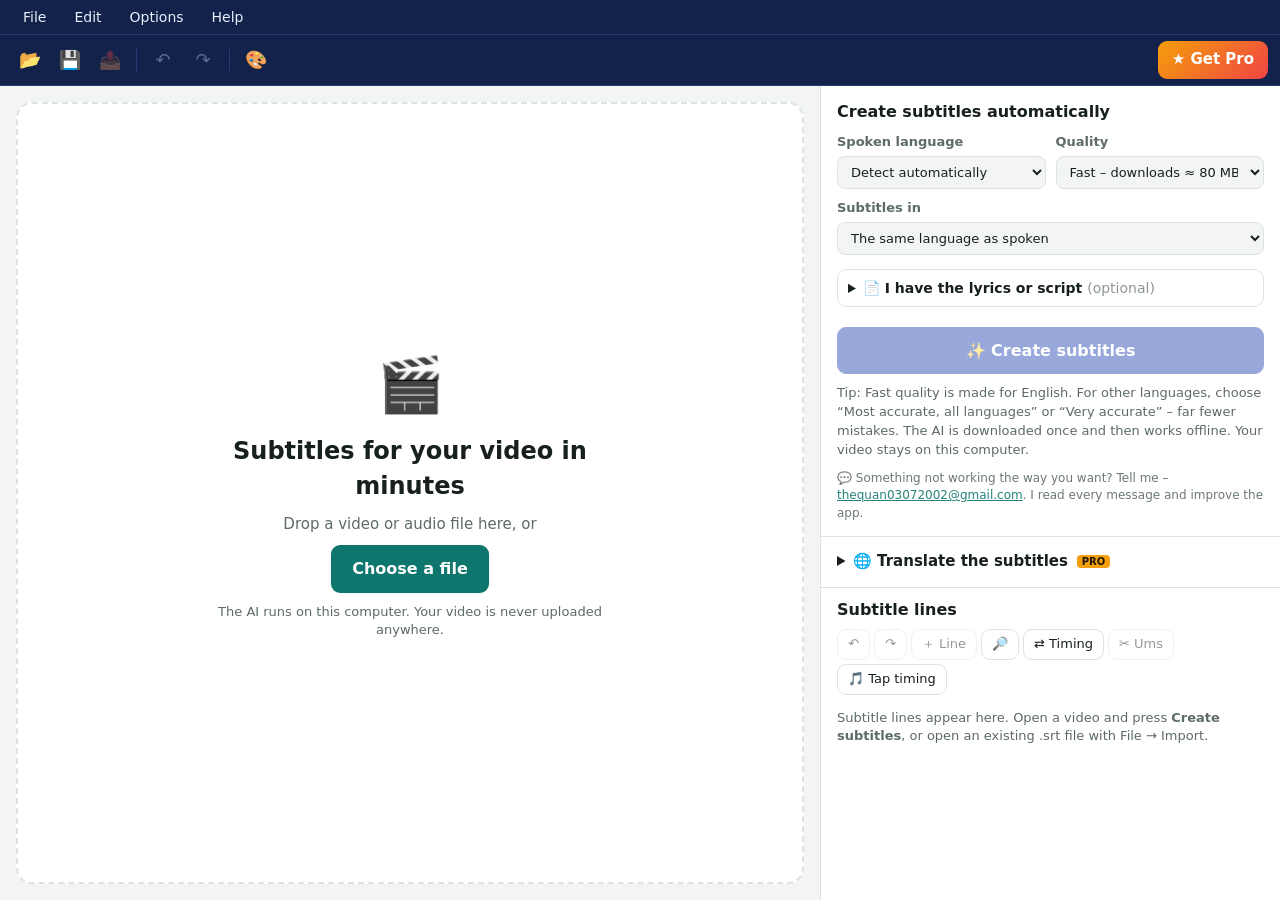
<file: index.html>
<!doctype html>
<html lang="en">
<head>
  <meta charset="utf-8">
  <meta name="viewport" content="width=device-width, initial-scale=1">
  <title>CaptionPress - Auto Subtitle Generator &amp; Editor</title>
  <meta name="description" content="Create subtitles for any video automatically with AI that runs on your own computer. Edit the timing and text, then save SRT or VTT files or a video with captions burned in.">
  <meta name="theme-color" content="#12224a">
  <link rel="manifest" href="manifest.json">
  <link rel="icon" href="icon-192.png">
  <link rel="stylesheet" href="style.css">
</head>
<body>
  <nav id="menubar" class="menubar" aria-label="Menu">
    <div class="mb-item"><button class="mb-top" data-m="file">File</button>
      <div class="mb-menu" data-m="file" hidden>
        <div class="mb-sub"><button class="mb-subtop">🎨 Templates <small>▸</small></button><div class="mb-fly" id="tplFly"></div></div>
        <hr>
        <button data-c="fileIn">📂 Open video or audio… <small>Ctrl+O</small></button>
        <button data-c="projOpenBtn">📂 Open project…</button>
        <button data-c="projSaveBtn">💾 Save project <small>Ctrl+S</small></button>
        <button data-c="projSaveAsBtn">💾 Save project as… <small>Ctrl+Shift+S</small></button>
        <div class="mb-sub"><button class="mb-subtop">🕘 Recent projects <small>▸</small></button><div class="mb-fly" id="recentFly"></div></div>
        <hr>
        <div class="mb-sub"><button class="mb-subtop">📥 Import <small>▸</small></button>
          <div class="mb-fly">
            <button data-c="importBtn">Subtitle file (.srt / .vtt)…</button>
            <button data-c="lyricsOpen">Lyrics or script (.txt)…</button>
          </div>
        </div>
        <div class="mb-sub"><button class="mb-subtop">📤 Export <small>▸</small></button>
          <div class="mb-fly">
            <div class="mb-label">Subtitles</div>
            <button data-x="srt" data-need="exportBtn">SubRip subtitles (.srt)</button>
            <button data-x="vtt" data-need="exportBtn">Web subtitles (.vtt)</button>
            <button data-x="txt" data-need="exportBtn">Transcript (.txt)</button>
            <button data-x="txts" data-need="exportBtn">Transcript with times (.txt)</button>
            <div class="mb-label">Video &amp; sound</div>
            <button data-x="burn" data-need="exportBtn">🎬 Video with captions (1080p) <span class="badge pro-only">PRO</span></button>
            <button data-x="cut" data-need="exportBtn">✂ Shorter video – pauses cut out <span class="badge pro-only">PRO</span></button>
            <button data-x="voicevideo" data-need="exportBtn">🎙 Video with AI voice-over <span class="badge pro-only">PRO</span></button>
            <button data-x="voicewav" data-need="exportBtn">🎙 AI voice-over audio (.wav) <span class="badge pro-only">PRO</span></button>
            <button data-x="beatwav">🎵 Karaoke beat – music only (.wav) <span class="badge pro-only">PRO</span></button>
          </div>
        </div>
      </div>
    </div>
    <div class="mb-item"><button class="mb-top" data-m="edit">Edit</button>
      <div class="mb-menu" data-m="edit" hidden>
        <button data-c="undoBtn">↶ Undo <small>Ctrl+Z</small></button>
        <button data-c="redoBtn">↷ Redo <small>Ctrl+Y</small></button>
        <hr>
        <button data-c="addBtn">＋ Add a line at the current time</button>
        <button data-c="findBtn">🔎 Find and replace <small>Ctrl+H</small></button>
        <button data-c="shiftBtn">⇄ Move all times earlier or later</button>
        <button data-c="fillerBtn">✂ Remove um, uh…</button>
        <button data-c="tapOpen">🎵 Tap timing…</button>
        <button data-c="hlBtn">🎤 Re-make the karaoke highlight…</button>
        <button data-c="cutMenuBtn">✂ Cut out long pauses… <span class="badge pro-only">PRO</span></button>
        <hr>
        <button data-c="clearBtn" class="danger">Remove all subtitle lines…</button>
      </div>
    </div>
    <div class="mb-item"><button class="mb-top" data-m="opt">Options</button>
      <div class="mb-menu" data-m="opt" hidden>
        <button data-o="linesLeft"><span class="mb-chk"></span> Subtitle lines on the left</button>
        <button data-o="hlFollow"><span class="mb-chk"></span> Karaoke highlight follows my time changes</button>
        <hr>
        <div class="mb-sub"><button class="mb-subtop">🎨 Colour theme <small>▸</small></button>
          <div class="mb-fly">
            <button data-th="auto"><span class="mb-chk"></span> Same as Windows (light / dark)</button>
            <button data-th="white"><span class="mb-chk"></span> <i class="sw" style="background:#ffffff"></i> White</button>
            <button data-th="navy"><span class="mb-chk"></span> <i class="sw" style="background:#12224a"></i> Dark blue</button>
            <button data-th="red"><span class="mb-chk"></span> <i class="sw" style="background:#5a1a20"></i> Dark red</button>
            <button data-th="orange"><span class="mb-chk"></span> <i class="sw" style="background:#ea580c"></i> Orange</button>
            <button data-th="lightblue"><span class="mb-chk"></span> <i class="sw" style="background:#bfe3ff"></i> Light blue</button>
            <button data-th="green"><span class="mb-chk"></span> <i class="sw" style="background:#14532d"></i> Dark green</button>
            <button data-th="purple"><span class="mb-chk"></span> <i class="sw" style="background:#3b1a5a"></i> Purple</button>
            <button data-th="pink"><span class="mb-chk"></span> <i class="sw" style="background:#fbcfe8"></i> Pink</button>
            <button data-th="black"><span class="mb-chk"></span> <i class="sw" style="background:#000000"></i> Black</button>
          </div>
        </div>
        <hr>
        <button data-d="styleBox">🎨 Caption look &amp; signals…</button>
        <button data-d="fxBox">✨ Effects, title &amp; video shape…</button>
        <button data-d="musicBox">🎤 Beat karaoke – remove vocals, key &amp; speed…</button>
        <button data-d="voiceBox">🎙 AI voice-over…</button>
        <button data-d="trCard">🌐 Translate the subtitles…</button>
      </div>
    </div>
    <div class="mb-item"><button class="mb-top" data-m="help">Help</button>
      <div class="mb-menu" data-m="help" hidden>
        <a href="help.html" target="_blank" rel="noopener">❓ How to use CaptionPress</a>
        <a href="mailto:thequan03072002@gmail.com?subject=CaptionPress%20feedback">✉ Feedback &amp; support</a>
        <button data-c="aboutBtn">ℹ About CaptionPress…</button>
        <hr>
        <a href="https://apps.microsoft.com/detail/9PDJ7G2HRVTG" target="_blank" rel="noopener">More apps: ScreenPress – record your screen with your webcam</a>
        <a href="https://apps.microsoft.com/detail/9NB48B109NR4" target="_blank" rel="noopener">More apps: CueScroll teleprompter</a>
        <a href="https://apps.microsoft.com/detail/9P25KDSFDB0N" target="_blank" rel="noopener">More apps: PixelBatch image converter</a>
      </div>
    </div>
  </nav>
  <header class="topbar">
    <div class="tools" role="toolbar" aria-label="Tools">
      <button id="openBtn" class="tbi" title="Open video or audio (Ctrl+O)" aria-label="Open video or audio">📂</button>
      <button id="tbSave" class="tbi" data-c="projSaveBtn" title="Save project (Ctrl+S)" aria-label="Save project">💾</button>
      <button id="exportBtn" class="tbi" disabled title="Export subtitles or video" aria-label="Export">📤</button>
      <span class="tb-sep"></span>
      <button id="tbUndo" class="tbi" data-c="undoBtn" title="Undo (Ctrl+Z)" aria-label="Undo">↶</button>
      <button id="tbRedo" class="tbi" data-c="redoBtn" title="Redo (Ctrl+Y)" aria-label="Redo">↷</button>
      <span class="tb-sep"></span>
      <button id="tbLook" class="tbi" data-d="styleBox" title="Caption look &amp; signals" aria-label="Caption look">🎨</button>
      <button id="tbRec" class="tbi" data-c="recBtn" title="Record a meeting" aria-label="Record a meeting" hidden>🎙</button>
    </div>
    <span id="fileName" class="file-name"></span>
    <div class="top-btns">
      <button id="moreBtn" class="tb" hidden>☰ More</button>
      <button id="recBadge" class="rec-badge" hidden title="Recording – click to see or stop">● REC</button>
      <button id="proBtn" class="pro-btn" hidden>★ Get Pro</button>
    </div>
    <div id="exportMenu" class="menu" hidden>
      <button data-x="srt">SubRip subtitles (.srt) <small>YouTube, Premiere, VLC…</small></button>
      <button data-x="vtt">Web subtitles (.vtt)</button>
      <button data-x="txt">Plain text transcript (.txt)</button>
      <button data-x="txts">Transcript with times (.txt)</button>
      <button data-x="burn">🎬 Video with captions burned in <span class="badge pro-only">PRO</span></button>
      <button data-x="cut">✂ Shorter video – long pauses cut out <span class="badge pro-only">PRO</span></button>
      <button data-x="voicevideo">🎙 Video with AI voice-over <span class="badge pro-only">PRO</span></button>
      <button data-x="voicewav">🎙 AI voice-over audio (.wav) <span class="badge pro-only">PRO</span></button>
      <button data-x="beatwav">🎵 Karaoke beat – music only (.wav) <span class="badge pro-only">PRO</span></button>
    </div>
    <div id="menu" class="menu" hidden>
      <button id="recBtn" hidden>🎙 Record a meeting…</button>
      <button id="hlBtn">🎤 Re-make the karaoke highlight…</button>
      <button id="cutMenuBtn">✂ Cut out long pauses… <span class="badge pro-only">PRO</span></button>
      <button id="projSaveBtn">💾 Save project… <small>Ctrl+S</small></button>
      <button id="projSaveAsBtn">💾 Save project as… <small>Ctrl+Shift+S</small></button>
      <button id="projOpenBtn">📂 Open project…</button>
      <button id="importBtn">Open a subtitle file (.srt / .vtt)…</button>
      <button id="clearBtn" class="danger">Remove all subtitle lines…</button>
      <a href="help.html" target="_blank" rel="noopener">❓ How to use CaptionPress</a>
      <a href="mailto:thequan03072002@gmail.com?subject=CaptionPress%20feedback">✉ Feedback &amp; support</a>
    </div>
    <input id="fileIn" type="file" accept="video/*,audio/*,.mkv,.mov,.m4a,.mp3,.wav" hidden>
    <input id="subIn" type="file" accept=".srt,.vtt,text/vtt" hidden>
    <input id="tplIn" type="file" accept=".cptemplate,application/json" hidden>
  <input id="projIn" type="file" accept=".cpproj,application/json" hidden>
    <input id="bgIn" type="file" accept="image/*" hidden>
  </header>

  <main class="layout">
    <section class="left">
      <div id="drop" class="drop">
        <div class="drop-in">
          <div class="drop-icon">🎬</div>
          <h1>Subtitles for your video in minutes</h1>
          <p>Drop a video or audio file here, or</p>
          <div class="drop-btns"><button id="dropOpen" class="primary big">Choose a file</button><button id="dropRec" class="ghost big" hidden>🎙 Record a meeting</button></div>
          <div id="recFound" class="rec-found" hidden><span></span> <button data-r="open" class="primary small">Open it</button> <button data-r="del" class="ghost small">Delete</button></div>
          <p class="hint">The AI runs on this computer. Your video is never uploaded anywhere.</p>
        </div>
      </div>
      <div id="player" class="player" hidden>
        <div id="frame" class="frame">
          <video id="video" playsinline></video>
          <canvas id="capCv" class="cap-cv"></canvas>
          <button id="bigPlay" class="big-play" title="Play (Space)" aria-label="Play">▶</button>
        </div>
        <div class="transport">
          <button id="playBtn" class="primary icon play-main" title="Play / pause (Space)">▶</button>
          <span id="clock" class="clock">0:00 / 0:00</span>
          <input id="seek" type="range" min="0" max="1000" value="0" step="1" aria-label="Position">
          <button id="stopBtn" class="ghost icon" title="Stop – back to the start">⏹</button>
          <button id="back5" class="ghost icon" title="Back 5 seconds">⏪ 5s</button>
          <button id="fwd5" class="ghost icon" title="Forward 5 seconds">5s ⏩</button>
          <button id="markBtn" hidden class="ghost icon" title="Mark this moment as important (M)">★ Mark</button>
        </div>
        <details id="styleBox" class="style-box">
          <summary>Caption look</summary>
          <div id="presets" class="presets"></div>
          <div class="style-grid">
            <label class="field"><span>Line transition <span class="badge pro-only">PRO</span></span><select id="stFx"><option value="none">None</option><option value="crossfade">Crossfade</option><option value="fade">Fade in and out</option><option value="roll">Roll</option><option value="twist">Twist</option><option value="zoom">Zoom</option><option value="slide">Slide up</option></select></label>
            <label class="field">Animation<select id="stAnim"><option value="none">None – whole line</option><option value="highlight">Highlight each word</option><option value="fill">Karaoke – fill as spoken</option><option value="karaoke2">Karaoke – 2 lines (lyrics videos)</option><option value="pop">Pop-up words (TikTok)</option></select></label>
            <label id="stHlRow" class="field"><span id="stHlLbl">Highlight colour</span><input id="stHl" type="color"></label>
            <label class="field"><span>Text size <span id="stSizeVal" class="muted"></span></span><input id="stSize" type="range" min="3" max="12" step="0.5"></label>
            <label id="stAlignRow" class="field">Line on screen<select id="stAlign"><option value="left">Left</option><option value="center">Centre</option><option value="right">Right</option></select></label>
            <label class="field">Position<select id="stPos"><option value="bottom">Bottom</option><option value="middle">Middle</option><option value="top">Top</option></select></label>
            <label class="field"><span id="stColorLbl">Text colour</span><input id="stColor" type="color"></label>
            <label class="field">Background<select id="stBg"><option value="box">Dark box</option><option value="shadow">Outline only</option><option value="none">None</option></select></label>
            <label id="stOlRow" class="field">Outline colour<input id="stOl" type="color"></label>
            <label id="stOlHlRow" class="field">Sung outline<input id="stOlHl" type="color"></label>
            <div class="field">Font<button id="stFamily" type="button" class="ghost font-pick" title="Choose any font installed on this PC">Segoe UI (default)</button></div>
            <label class="field">Weight<select id="stFont"><option value="normal">Normal</option><option value="heavy">Extra bold</option></select></label>
            <label class="field">Letters per line<select id="stChars"><option value="32">32 – phone / vertical</option><option value="42">42 – standard</option><option value="56">56 – wide</option></select></label>
            <label class="field"><span>Move left / right <span id="stDxVal" class="muted"></span></span><input id="stDx" type="range" min="-45" max="45" step="0.45"></label>
            <label class="field"><span>Move up / down <span id="stDyVal" class="muted"></span></span><input id="stDy" type="range" min="-90" max="90" step="0.9"></label>
            <label id="stKOffRow" class="field">Karaoke timing <span id="stKOffVal" class="muted"></span><input id="stKOff" type="range" min="-0.5" max="0.5" step="0.05" title="Move the word highlight later (right) or earlier (left)"></label>
            <label class="check"><input id="stUpper" type="checkbox"> CAPITAL LETTERS</label>
            <label id="stEaseRow" class="field">Colour fill<select id="stEase"><option value="linear">Even (default)</option><option value="smooth">Smooth – soft start and end of each word</option></select></label>
            <label id="stLeadRow" class="check"><input id="stLead" type="checkbox"> Signals before a line after a break</label>
            <label id="stSigRow" class="field">Signal shape<select id="stSig"><option value="dot">● Dots</option><option value="note">♪ Music notes</option><option value="tri">▶ Triangles</option><option value="sq">■ Squares</option></select></label>
            <label id="stSigSizeRow" class="field"><span>Signal size <span id="stSigSizeVal" class="muted"></span></span><input id="stSigSize" type="range" min="50" max="300" step="10"></label>
            <label id="stLeadGapRow" class="field">Break that gets signals<select id="stLeadGap"><option value="3">3 seconds or more</option><option value="4">4 seconds or more</option><option value="5">5 seconds or more</option><option value="6">6 seconds or more</option><option value="8">8 seconds or more (default)</option><option value="10">10 seconds or more</option><option value="12">12 seconds or more</option><option value="15">15 seconds or more</option></select></label>
            <button id="stCentre" type="button" class="ghost small st-centre" title="Size, position and line alignment back to the default">↺ Reset to default</button>
          </div>
          <div id="stK2Rows" class="k2-rows" hidden>
            <div class="k2-row"><b>Upper line</b>
              <label class="field k2-align">Line on screen<select id="stK2uAlign"><option value="left">Left (default)</option><option value="center">Centre</option><option value="right">Right</option></select></label>
              <label class="field"><span>Left / right <span id="stK2uXVal" class="muted"></span></span><input id="stK2uX" type="range" min="-45" max="45" step="0.45"></label>
              <label class="field"><span>Up / down <span id="stK2uYVal" class="muted"></span></span><input id="stK2uY" type="range" min="-45" max="45" step="0.45"></label>
              <label class="field"><span>Size <span id="stK2uSizeVal" class="muted"></span></span><input id="stK2uSize" type="range" min="50" max="200" step="5"></label>
              <label class="field"><span>Width <span id="stK2uWideVal" class="muted"></span></span><input id="stK2uWide" type="range" min="50" max="200" step="5"></label>
            </div>
            <div class="k2-row"><b>Lower line</b>
              <label class="field k2-align">Line on screen<select id="stK2lAlign"><option value="left">Left</option><option value="center">Centre</option><option value="right">Right (default)</option></select></label>
              <label class="field"><span>Left / right <span id="stK2lXVal" class="muted"></span></span><input id="stK2lX" type="range" min="-45" max="45" step="0.45"></label>
              <label class="field"><span>Up / down <span id="stK2lYVal" class="muted"></span></span><input id="stK2lY" type="range" min="-45" max="45" step="0.45"></label>
              <label class="field"><span>Size <span id="stK2lSizeVal" class="muted"></span></span><input id="stK2lSize" type="range" min="50" max="200" step="5"></label>
              <label class="field"><span>Width <span id="stK2lWideVal" class="muted"></span></span><input id="stK2lWide" type="range" min="50" max="200" step="5"></label>
            </div>
            <button id="stK2Reset" type="button" class="ghost small" title="Position, size, width and alignment of both lines back to the default">↺ Reset to default</button>
          </div>
          <p id="stProNote" class="hint pro-note" hidden>★ You are trying a Pro look (Karaoke – 2 lines or an effect): the preview shows a PREVIEW mark. Pro removes it and saves the video.</p>
          <p class="hint">Used for the preview and for videos saved with captions burned in (Pro) – word animations included, ready for TikTok, Reels and Shorts. Drag the caption on the video to move it. SRT and VTT files keep only the words and times.</p>
        </details>
        <details id="fxBox" class="style-box">
          <summary>✨ Effects, title &amp; video shape <span class="badge pro-only">PRO</span></summary>
          <div class="style-grid">
            <label class="field"><span>Glow <span id="stGlowVal" class="muted"></span></span><input id="stGlow" type="range" min="0" max="100" step="5"></label>
            <label class="field"><span>Outline thickness <span id="stOlwVal" class="muted"></span></span><input id="stOlw" type="range" min="0" max="300" step="10"></label>
            <label class="check"><input id="stGrad" type="checkbox"> Two-colour fill</label>
            <label id="stHl2Row" class="field">Second fill colour<input id="stHl2" type="color"></label>
            <label class="field">Singer A colour<input id="stDuetA" type="color"></label>
            <label class="field">Singer B colour<input id="stDuetB" type="color"></label>
            <label class="field">Both together<input id="stDuetAB" type="color"></label>
          </div>
          <p class="hint">Duet: click a line, then choose who sings it in the bar above the lines (Singer A / B / Both) – its sung colour changes.</p>
          <div class="style-grid">
            <label class="check"><input id="stTitleOn" type="checkbox"> Title card at the start</label>
            <label class="field">Song title<input id="stTitleText" type="text" maxlength="120" placeholder="Song title"></label>
            <label class="field">Singer<input id="stTitleBy" type="text" maxlength="120" placeholder="Singer"></label>
            <label class="field">Music &amp; lyrics<input id="stTitleMusic" type="text" maxlength="120" placeholder="Composer"></label>
            <label class="field">Shown for<select id="stTitleSecs"><option value="3">3 seconds</option><option value="5">5 seconds</option><option value="8">8 seconds</option></select></label>
          </div>
          <div class="style-grid">
            <label class="field">Video shape<select id="stOut"><option value="source">Same as the video</option><option value="169">1080p 16:9 – YouTube</option><option value="916">1080×1920 9:16 – TikTok, Reels, Shorts</option><option value="11">1080×1080 1:1 – square</option></select></label>
            <label class="field">Background colour<input id="stBgColor" type="color"></label>
            <div class="field">Background picture<span class="bg-btns"><button id="bgPick" type="button" class="ghost small">🖼 Choose…</button><button id="bgClear" type="button" class="ghost small" hidden>✕</button></span></div>
            <label class="field"><span>Darken picture <span id="stBgDimVal" class="muted"></span></span><input id="stBgDim" type="range" min="0" max="80" step="5"></label>
          </div>
          <h3 class="sub-h">🎼 Interlude screen</h3>
          <div class="style-grid">
            <label class="check"><input id="stIntOn" type="checkbox"> Show it in long music breaks (no singing)</label>
            <label class="field">Text<input id="stIntText" type="text" maxlength="60" placeholder="♪  ♪  ♪   (for example: ♪ Nhạc dạo ♪)"></label>
          </div>
          <p class="hint">In every break longer than the “Break that gets signals” time (8 seconds by default) the text and a bar that fills up until the singing starts again are shown in the middle of the picture.</p>
          <h3 class="sub-h">🏷 Your logo</h3>
          <div class="style-grid">
            <label class="check"><input id="stLogoOn" type="checkbox"> Show my logo on the video</label>
            <div class="field">Logo picture<span class="bg-btns"><button id="logoPick" type="button" class="ghost small">🏷 Choose…</button><button id="logoClear" type="button" class="ghost small" hidden title="Remove the logo">✕</button></span></div>
            <label class="field">Corner<select id="stLogoPos"><option value="tl">Top left</option><option value="tr">Top right</option><option value="bl">Bottom left</option><option value="br">Bottom right</option></select></label>
            <label class="field"><span>Size <span id="stLogoSizeVal" class="muted"></span></span><input id="stLogoSize" type="range" min="5" max="30" step="1"></label>
            <label class="field"><span>Strength <span id="stLogoAlphaVal" class="muted"></span></span><input id="stLogoAlpha" type="range" min="20" max="100" step="5"></label>
          </div>
          <input id="logoIn" type="file" accept="image/png,image/jpeg,image/webp,image/svg+xml" hidden>
          <h3 class="sub-h">🌐 Second language line</h3>
          <label class="check"><input id="stTrOn" type="checkbox"> Show a translation under every line</label>
          <textarea id="trIn" class="tr-in" rows="5" spellcheck="false" placeholder="Paste the translation here – one line for each lyrics line, in the same order (a repeated chorus only once, or every time – both work)"></textarea>
          <div class="lyrics-row"><button id="trApply" type="button" class="ghost small">✓ Use these lines</button><span id="trInfo" class="hint"></span></div>
          <div class="style-grid">
            <label class="field"><span>Size <span id="stTrSizeVal" class="muted"></span></span><input id="stTrSize" type="range" min="35" max="90" step="5"></label>
            <label class="field">Colour<input id="stTrColor" type="color"></label>
          </div>
          <p class="hint">The background fills the space around the video (a different shape) and the whole picture for songs without video (MP3 + picture → video). The preview shows exactly what the saved video looks like. Saving a video with these effects is part of Pro; free users can try them here (with a PREVIEW mark).</p>
        </details>
        <details id="musicBox" class="style-box">
          <summary>🎤 Beat karaoke – remove the vocals, key &amp; speed <span class="badge pro-only">PRO</span></summary>
          <p class="hint">The AI takes the singer’s voice out so only the music is left – a karaoke beat. You can also make the song higher or lower for your voice and faster or slower; the lyrics follow. It all happens on this computer – nothing is uploaded. The vocal remover downloads once (about 170 MB). Free: try it on the first 30 seconds.</p>
          <div class="style-grid">
            <label class="field"><span>Singer’s voice <span id="muVoiceVal" class="muted"></span></span><input id="muVoice" type="range" min="0" max="100" step="5"></label>
            <label class="field">Key<select id="muKey"><option value="-6">−6 (lower)</option><option value="-5">−5</option><option value="-4">−4</option><option value="-3">−3</option><option value="-2">−2</option><option value="-1">−1</option><option value="0">0 – original key</option><option value="1">+1</option><option value="2">+2</option><option value="3">+3</option><option value="4">+4</option><option value="5">+5</option><option value="6">+6 (higher)</option></select></label>
            <label class="field">Speed<select id="muTempo"><option value="0.8">80 % – slower</option><option value="0.85">85 %</option><option value="0.9">90 %</option><option value="0.95">95 %</option><option value="1">100 % – original</option><option value="1.05">105 %</option><option value="1.1">110 %</option><option value="1.15">115 %</option><option value="1.2">120 % – faster</option></select></label>
          </div>
          <div class="vc-btns">
            <button id="muMake" class="primary">🎵 Make the beat</button>
            <label class="check"><input id="muOn" type="checkbox" disabled> Hear the beat with the video</label>
            <button id="muSave" class="ghost" disabled>💾 Save the beat (.wav) <span class="badge pro-only">PRO</span></button>
          </div>
          <div id="muProg" class="bar" hidden><i id="muBar"></i></div>
          <p id="muStatus" class="hint"></p>
        </details>
        <details id="voiceBox" class="style-box">
          <summary>🎙 AI voice-over <span class="badge pro-only">PRO</span></summary>
          <p class="hint">An AI voice reads your subtitle lines aloud, each at the right moment – great for translated videos, tutorials and faceless videos. Pick a voice and try it for free. With Pro you create the full voice-over, hear it with your video and save a video or WAV file with it. Each voice downloads once (about 60 MB) and then works offline.</p>
          <div class="style-grid">
            <label class="field">Voice<select id="vcVoice"></select></label>
            <label class="field">Speed<select id="vcSpeed"><option value="0.9">Slower</option><option value="1">Normal</option><option value="1.1">A bit faster</option><option value="1.25">Fast</option></select></label>
            <label class="field">Original sound <span id="vcOrigVal" class="muted"></span><input id="vcOrig" type="range" min="0" max="100" step="5"></label>
          </div>
          <div class="vc-btns">
            <button id="vcTry" class="ghost">▶ Try this voice</button>
            <button id="vcMake" class="primary">🎙 Create voice-over <span class="badge pro-only">PRO</span></button>
            <label class="check"><input id="vcOn" type="checkbox" disabled> Hear it with the video</label>
          </div>
          <div id="vcProg" class="bar" hidden><i id="vcBar"></i></div>
          <p id="vcStatus" class="hint"></p>
        </details>
      </div>
    </section>

    <aside class="right">
      <div id="genCard" class="card">
        <h2>Create subtitles automatically</h2>
        <div class="two">
          <label class="field">Spoken language<select id="lang"></select></label>
          <label class="field">Quality<select id="model"></select></label>
        </div>
        <label class="field">Subtitles in<select id="task"><option value="transcribe">The same language as spoken</option><option value="translate">English (translate) – PRO</option></select></label>
        <details id="lyricsBox" class="lyrics">
          <summary>📄 I have the lyrics or script <span class="muted">(optional)</span></summary>
          <p class="hint">Paste the exact words, one subtitle per line – or open a .txt file. CaptionPress keeps your words exactly as written and only works out when each line is sung or spoken. For songs, write out every repeated chorus.</p>
          <textarea id="lyricsIn" rows="6" spellcheck="false" placeholder="Paste lyrics or a script here…&#10;One line = one subtitle"></textarea>
          <div class="lyrics-row"><button id="lyricsOpen" class="ghost small">📂 Open .txt file…</button><button id="lyricsClear" class="ghost small">Clear</button><button id="tapOpen2" class="ghost small" title="Time every line exactly by pressing Space while it is sung">🎵 Tap timing…</button><span id="lyricsInfo" class="hint"></span></div>
        </details>
        <button id="genBtn" class="primary big wide" disabled>✨ Create subtitles</button>
        <p id="genHint" class="hint"></p>
        <p class="hint feedback">💬 Something not working the way you want? Tell me – <a href="mailto:thequan03072002@gmail.com?subject=CaptionPress feedback">thequan03072002@gmail.com</a>. I read every message and improve the app.</p>
        <div id="prog" class="prog" hidden>
          <div class="bar"><i id="progBar"></i></div>
          <div class="prog-row"><span id="progText"></span><button id="cancelBtn" class="ghost small">Stop</button></div>
        </div>
      </div>

      <details id="trCard" class="card tr-card">
        <summary><strong>🌐 Translate the subtitles</strong> <span class="badge pro-only">PRO</span></summary>
        <p class="hint">Turn English subtitle lines into another language – for example Vietnamese – and then add an AI voice-over in that language. Is the video in another language? First create subtitles with <b>Subtitles in: English (translate)</b>. Each language downloads once (about 100 MB) and then works offline.</p>
        <div class="two tr-row">
          <label class="field">Translate into<select id="trLang"></select></label>
          <button id="trBtn" class="primary">🌐 Translate lines</button>
        </div>
        <div id="trProg" class="bar" hidden><i id="trBar"></i></div>
        <p id="trStatus" class="hint"></p>
      </details>

      <details id="spkCard" class="card tr-card" hidden>
        <summary><strong>👥 Who is speaking – meeting notes</strong> <span class="badge pro-only">PRO</span></summary>
        <p class="hint">Turn a meeting recording into written minutes: every line gets a time and the name of the person who said it. CaptionPress tells the voices apart by itself (on this computer – nothing is uploaded), you type the names and fix any line, then save the minutes as a Word file. First press <b>Create subtitles</b>. The voice finder downloads once (about 27 MB).</p>
        <div class="two tr-row">
          <label class="field">People in the recording<select id="spkCountSel">
            <option value="0">Find out automatically</option>
            <option value="2">2</option><option value="3">3</option><option value="4">4</option><option value="5">5</option><option value="6">6</option><option value="7">7</option><option value="8">8</option><option value="9">9</option><option value="10">10</option>
          </select></label>
          <button id="spkBtn" class="primary">👥 Find speakers</button>
        </div>
        <div id="spkProg" class="bar" hidden><i id="spkBarIn"></i></div>
        <p id="spkStatus" class="hint"></p>
        <div id="spkList" class="spk-list" hidden></div>
        <div id="spkTools" class="vc-btns" hidden>
          <button id="spkAdd" class="ghost small">＋ Add person</button>
          <button id="vbBtn" class="ghost small" title="Remember the named voices so they are recognised in the next meeting">🧠 Remember voices</button>
          <button id="spkDocx" class="ghost small">📄 Save meeting minutes (.docx)</button>
        </div>
        <p id="vbList" class="hint vb-list"></p>
        <div id="spkChart" class="spk-chart" hidden></div>
        <h3 id="starHead" class="star-head">★ Key moments (0)</h3>
        <div id="starList" class="star-list"></div>
      </details>

      <div class="list-head">
        <h2>Subtitle lines <span id="cueCount" class="muted"></span></h2>
        <div class="list-tools">
          <button id="undoBtn" class="ghost small" title="Undo (Ctrl+Z)" disabled>↶</button>
          <button id="redoBtn" class="ghost small" title="Redo (Ctrl+Y)" disabled>↷</button>
          <button id="addBtn" class="ghost small" title="Add a line at the current time" disabled>＋ Line</button>
          <button id="findBtn" class="ghost small" title="Find and replace (Ctrl+H)">🔎</button>
          <button id="shiftBtn" class="ghost small" title="Move all times earlier or later">⇄ Timing</button>
          <button id="fillerBtn" class="ghost small" title="Remove um, uh and other filler words from the subtitles" disabled>✂ Ums</button>
          <button id="tapOpen" class="ghost small" title="Tap timing: press and hold Space while each line is sung">🎵 Tap timing</button>
        </div>
      </div>
      <div id="nudgeBar" class="nudge-bar" hidden>
        <span class="nudge-line">Line <b id="nudgeNum"></b></span>
        <span class="nudge-grp">Start <button data-n="start:-0.1" class="ghost small" title="Start 0.1 s earlier (Alt+[)">−0.1</button><button data-n="start:-0.05" class="ghost small" title="Start 0.05 s earlier ([)">−0.05</button><button data-n="start:0.05" class="ghost small" title="Start 0.05 s later (])">+0.05</button><button data-n="start:0.1" class="ghost small" title="Start 0.1 s later (Alt+])">+0.1</button></span>
        <span class="nudge-grp">End <button data-n="end:-0.1" class="ghost small" title="End 0.1 s earlier (Alt+Shift+[)">−0.1</button><button data-n="end:-0.05" class="ghost small" title="End 0.05 s earlier (Shift+[)">−0.05</button><button data-n="end:0.05" class="ghost small" title="End 0.05 s later (Shift+])">+0.05</button><button data-n="end:0.1" class="ghost small" title="End 0.1 s later (Alt+Shift+])">+0.1</button></span>
        <label class="check small-check"><input id="nudgeFollow" type="checkbox"> Move the lines after it too</label>
        <label class="check small-check"><input id="nudgePlay" type="checkbox" checked> Play the line after each change</label>
        <button id="nudgePlayBtn" class="ghost small" title="Play this line">▶ Play line</button>
        <label class="inline small-check">Who sings<select id="nudgeSing"><option value="">–</option><option value="a">Singer A</option><option value="b">Singer B</option><option value="ab">Both</option></select></label>
      </div>
      <div id="findBar" class="find-bar" hidden>
        <input id="findIn" type="search" placeholder="Find">
        <input id="replIn" type="text" placeholder="Replace with">
        <button id="replBtn" class="ghost small">Replace all</button>
      </div>
      <div id="shiftBar" class="find-bar" hidden>
        <label class="inline">Move every line by <input id="shiftIn" type="number" step="0.1" value="0.5"> seconds</label>
        <button id="shiftEarlier" class="ghost small">← Earlier</button>
        <button id="shiftLater" class="ghost small">Later →</button>
      </div>
      <div id="cues" class="cues"></div>
      <p id="emptyList" class="hint empty">Subtitle lines appear here. Open a video and press <strong>Create subtitles</strong>, or open an existing .srt file with File → Import.</p>
    </aside>
  </main>

  <dialog id="burnDialog" class="dlg">
    <h2>Save video</h2>
    <p class="muted">CaptionPress plays your video from start to finish and records it with your captions and voice-over. This takes as long as the video itself. Keep this window open.</p>
    <label class="check"><input id="burnCaps" type="checkbox" checked> Show the captions on the video</label>
    <label id="burnVoiceRow" class="check"><input id="burnVoice" type="checkbox"> Add the AI voice-over</label>
    <label id="burnBeatRow" class="check" hidden><input id="burnBeat" type="checkbox"> Use the beat (vocals removed / new key &amp; speed)</label>
    <div class="bar"><i id="burnBar"></i></div>
    <p id="burnText" class="hint"></p>
    <div class="row-btns">
      <button id="burnStart" class="primary">Start</button>
      <button id="burnClose" class="ghost">Cancel</button>
    </div>
  </dialog>

  <dialog id="cutDialog" class="dlg">
    <h2>✂ Cut out the long pauses</h2>
    <p class="muted">CaptionPress finds the quiet moments between sentences and saves a shorter, snappier video – great for lessons, talking-head videos, podcasts and meetings.</p>
    <label class="field">Cut pauses longer than<select id="cutGap"><option value="0.5">0.5 seconds – fast and punchy</option><option value="0.8" selected>0.8 seconds – natural</option><option value="1.2">1.2 seconds – only long pauses</option><option value="2">2 seconds – only very long pauses</option></select></label>
    <label id="cutCapsRow" class="check"><input id="cutCaps" type="checkbox" checked> Show the captions on the video</label>
    <p id="cutInfo" class="cut-info"></p>
    <div class="bar"><i id="cutBar"></i></div>
    <p id="cutText" class="hint"></p>
    <div class="row-btns">
      <button id="cutStart" class="primary" disabled>Save shorter video</button>
      <button id="cutSubs" class="ghost" hidden>Move subtitle times to match</button>
      <button id="cutClose" class="ghost">Cancel</button>
    </div>
  </dialog>

  <dialog id="hlDialog" class="dlg">
    <h2>🎤 Re-make the karaoke highlight</h2>
    <p class="hint">The colour moves word by word inside each line. After you change the start or end of lines, make the words fit the new times again.</p>
    <div class="field">Which lines
      <label class="check"><input type="radio" name="hlWhich" value="all" checked> All lines</label>
      <label class="check"><input type="radio" name="hlWhich" value="sel"> <span id="hlSelLabel">Only the selected line</span></label>
    </div>
    <div class="field">How
      <label class="check"><input type="radio" name="hlHow" value="fit" checked> Fit to each line’s time – keep the rhythm of the singing</label>
      <label class="check"><input type="radio" name="hlHow" value="even"> Spread the words evenly over the line</label>
    </div>
    <div class="row-btns">
      <button id="hlOk" class="primary">✓ Re-make highlight</button>
      <button id="hlCancel" class="ghost">Cancel</button>
    </div>
  </dialog>
  <dialog id="recDialog" class="dlg">
    <h2>🎙 Record a meeting</h2>
    <div id="recSetup">
      <label class="field">Microphone<select id="recMic"><option value="">Default microphone</option></select></label>
      <label id="recPcRow" class="check"><input id="recPc" type="checkbox"> Also record the sound of a call on this computer (Zoom, Teams, Google Meet…)</label>
      <p class="hint">For an online call: when asked what to share, pick <b>Entire screen</b> and switch on <b>Share system audio</b>. Only the sound is recorded, not the screen. Use headphones so the other people are not recorded twice.</p>
      <p class="hint">Please tell the people in the meeting that you are recording.</p>
    </div>
    <div id="recLive" class="rec-live" hidden>
      <div class="rec-time"><span class="rec-dot"></span><span id="recTime">0:00</span></div>
      <div class="bar"><i id="recLevel"></i></div>
      <p id="recSrc" class="hint"></p>
      <p class="hint">Keep CaptionPress open. The recording is stored safely on this computer as it goes – even if the window closes, it can be opened again.</p>
    </div>
    <p id="recMsg" class="hint warn-text"></p>
    <div class="row-btns">
      <button id="recStart" class="primary">● Start recording</button>
      <button id="recPause" class="ghost" hidden>⏸ Pause</button>
      <button id="recStop" class="primary" hidden>■ Stop and write it down</button>
      <button id="recHide" class="ghost">Hide</button>
      <button id="recCancel" class="ghost">Cancel</button>
    </div>
  </dialog>

  <button id="aboutBtn" hidden></button>
  <dialog id="aboutDialog" class="dlg about-dlg">
    <div class="about-head"><img src="icon-192.png" alt="" width="64" height="64"><div><h2>CaptionPress</h2><p class="muted">Auto Subtitle Generator &amp; Editor · Version 1.01</p></div></div>
    <div class="about-pro" id="aboutPro"></div>
    <div class="row-btns" id="aboutBtns"><button id="aboutActivate" class="primary">★ Activate Pro version</button><button id="aboutRestore" class="ghost">Restore purchase</button></div>
    <h3>Team</h3>
    <p>Developed by <b>NTQ37</b>.<br>Designed by: <b>Hiếu Hứa</b><br>Questions and ideas: <a href="mailto:thequan03072002@gmail.com?subject=CaptionPress">thequan03072002@gmail.com</a></p>
    <h3>Trademark &amp; copyright</h3>
    <p class="muted">CaptionPress™ and the CaptionPress logo are trademarks of NTQ37. © 2026 NTQ37. All rights reserved. The CaptionPress software, its design and texts are protected by copyright; copying, reselling or publishing it without permission is not allowed.</p>
    <h3>Open-source parts</h3>
    <p class="muted">Speech recognition: Whisper models (OpenAI, MIT) run with Transformers.js (Hugging Face, Apache 2.0) and ONNX Runtime Web (Microsoft, MIT). Vocal remover: HTDemucs (Meta, MIT). AI voices: Piper (MIT) with voices from the Piper voices collection, each with its own licence. Speaker voices: WeSpeaker (Apache 2.0).</p>
    <div class="row-btns"><a class="ghost btn-link" href="help.html" target="_blank" rel="noopener">❓ How to use</a><a class="ghost btn-link" href="privacy.html" target="_blank" rel="noopener">🔒 Privacy</a><button id="aboutClose" class="ghost">Close</button></div>
  </dialog>
  <dialog id="proDialog" class="dlg">
    <h2>CaptionPress Pro</h2>
    <p class="muted">One-time purchase. Yours forever on this Microsoft account. Not sure yet? Try every Pro feature free for 7 days – saving and exporting needs Pro.</p>
    <ul class="pro-list">
      <li><strong>Videos of any length</strong> <span class="muted">(Free: the first 10 minutes of each file)</span></li>
      <li><strong>Accurate, Very accurate and Most accurate quality</strong> – far fewer mistakes, best for Vietnamese and other languages</li>
      <li><strong>Translate</strong> speech in 30 languages into English subtitles</li>
      <li><strong>Cut out long pauses</strong> – save a shorter, snappier video in one click</li>
      <li><strong>Save a video with captions burned in</strong> – with animated word-by-word captions (karaoke, two-line karaoke for lyrics videos, pop-up words) for TikTok, Reels and Shorts</li>
      <li><strong>Translate subtitles</strong> from English into Vietnamese, Spanish, French, German, Chinese, Japanese and 13 more languages</li>
      <li><strong>AI voice-over</strong> – natural voices in 20+ languages read your subtitles aloud; save the video or a WAV file</li>
    </ul>
    <p class="hint feedback">💬 Something not working the way you want? Tell me – <a href="mailto:thequan03072002@gmail.com?subject=CaptionPress feedback">thequan03072002@gmail.com</a>. I read every message and improve the app.</p>
    <p id="proMsg" class="pro-msg" hidden></p>
    <div class="row-btns">
      <button id="buyBtn" class="primary">Unlock Pro</button>
      <button id="trialBtn" class="ghost" hidden>🎁 Try Pro free for 7 days</button>
      <button id="trialEndBtn" class="ghost" hidden>End the trial</button>
      <button id="restoreBtn" class="ghost">Restore purchase</button>
      <button id="closePro" class="ghost">Not now</button>
    </div>
  </dialog>

  <dialog id="fontDialog" class="dlg font-dlg">
    <h2>Choose a font</h2>
    <p class="hint">Any font installed on this PC can be used for the captions – in the preview and in the saved video. Pick one with Vietnamese letters (ă, ơ, ư, ệ…) for Vietnamese lyrics.</p>
    <div class="vc-btns"><button id="fontLocal" class="primary small">🖥 Use fonts on this PC…</button><span id="fontMsg" class="hint"></span></div>
    <input id="fontSearch" type="search" placeholder="Search fonts" aria-label="Search fonts">
    <div id="fontList" class="font-list"></div>
    <div class="font-type"><input id="fontName" type="text" placeholder="…or type a font name, e.g. UVN Van" aria-label="Font name"><button id="fontTry" class="ghost small">Use this font</button></div>
    <div class="row-btns"><button id="fontClose" class="ghost">Close</button></div>
  </dialog>

  <dialog id="tapDialog" class="dlg tap-dlg">
    <h2>🎵 Tap timing</h2>
    <div id="tapSetup">
      <p class="hint">The song plays and you mark every line yourself – exact, the way Sayatoo does it. <b>Hold Space</b> (or the big button) while a line is sung: press when it starts, let go when it ends. <b>Backspace</b> or <b>←</b> goes back one line to redo it, <b>Esc</b> stops. A slower speed makes it easier.</p>
      <div class="two">
        <label class="field">Lines<select id="tapSrc"></select></label>
        <label class="field">How to tap<select id="tapMode"><option value="hold">Hold Space while each line is sung</option><option value="tap">Tap once when each line starts</option><option value="word">Tap every word (exact word highlight)</option></select></label>
        <label class="field">Speed<select id="tapSpeed"><option value="0.5">0.5× – slow</option><option value="0.75">0.75×</option><option value="1" selected>1× – normal</option></select></label>
        <label class="field">Start at line<select id="tapFrom"></select></label>
      </div>
    </div>
    <div class="tap-stage">
      <div id="tapCur" class="tap-cur"></div>
      <div id="tapNext" class="tap-next"></div>
      <div id="tapInfo" class="hint tap-info"></div>
    </div>
    <button id="tapPad" class="primary tap-pad" hidden>Hold here (or Space) while the line is sung</button>
    <div class="row-btns">
      <button id="tapStart" class="primary">▶ Start</button>
      <button id="tapBack" class="ghost" hidden>⟲ Back one line</button>
      <button id="tapStop" class="ghost">Close</button>
    </div>
  </dialog>

  <div id="toast" class="toast" hidden></div>
  <script src="app.js"></script>
  <script src="rate.js" data-id="9P8M0CKNNJPM" data-app="CaptionPress"></script>
</body>
</html>
</file>
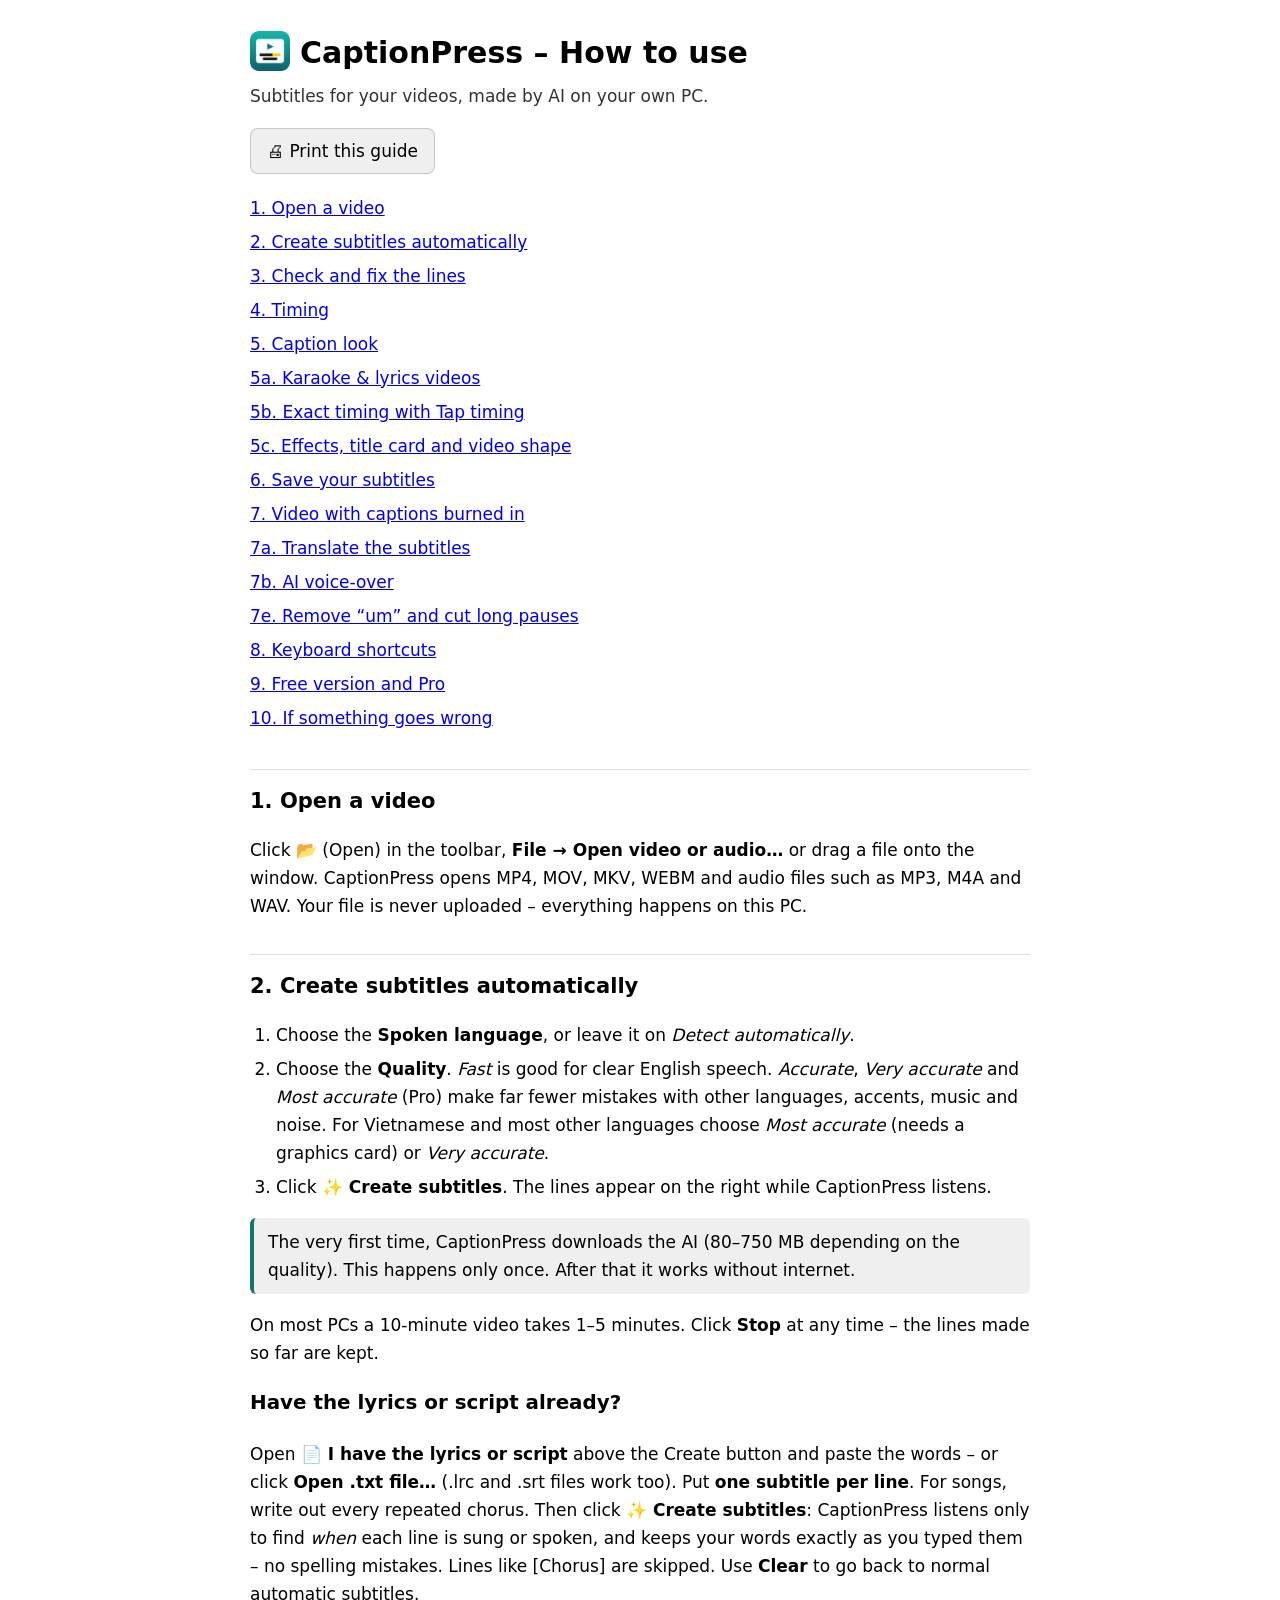
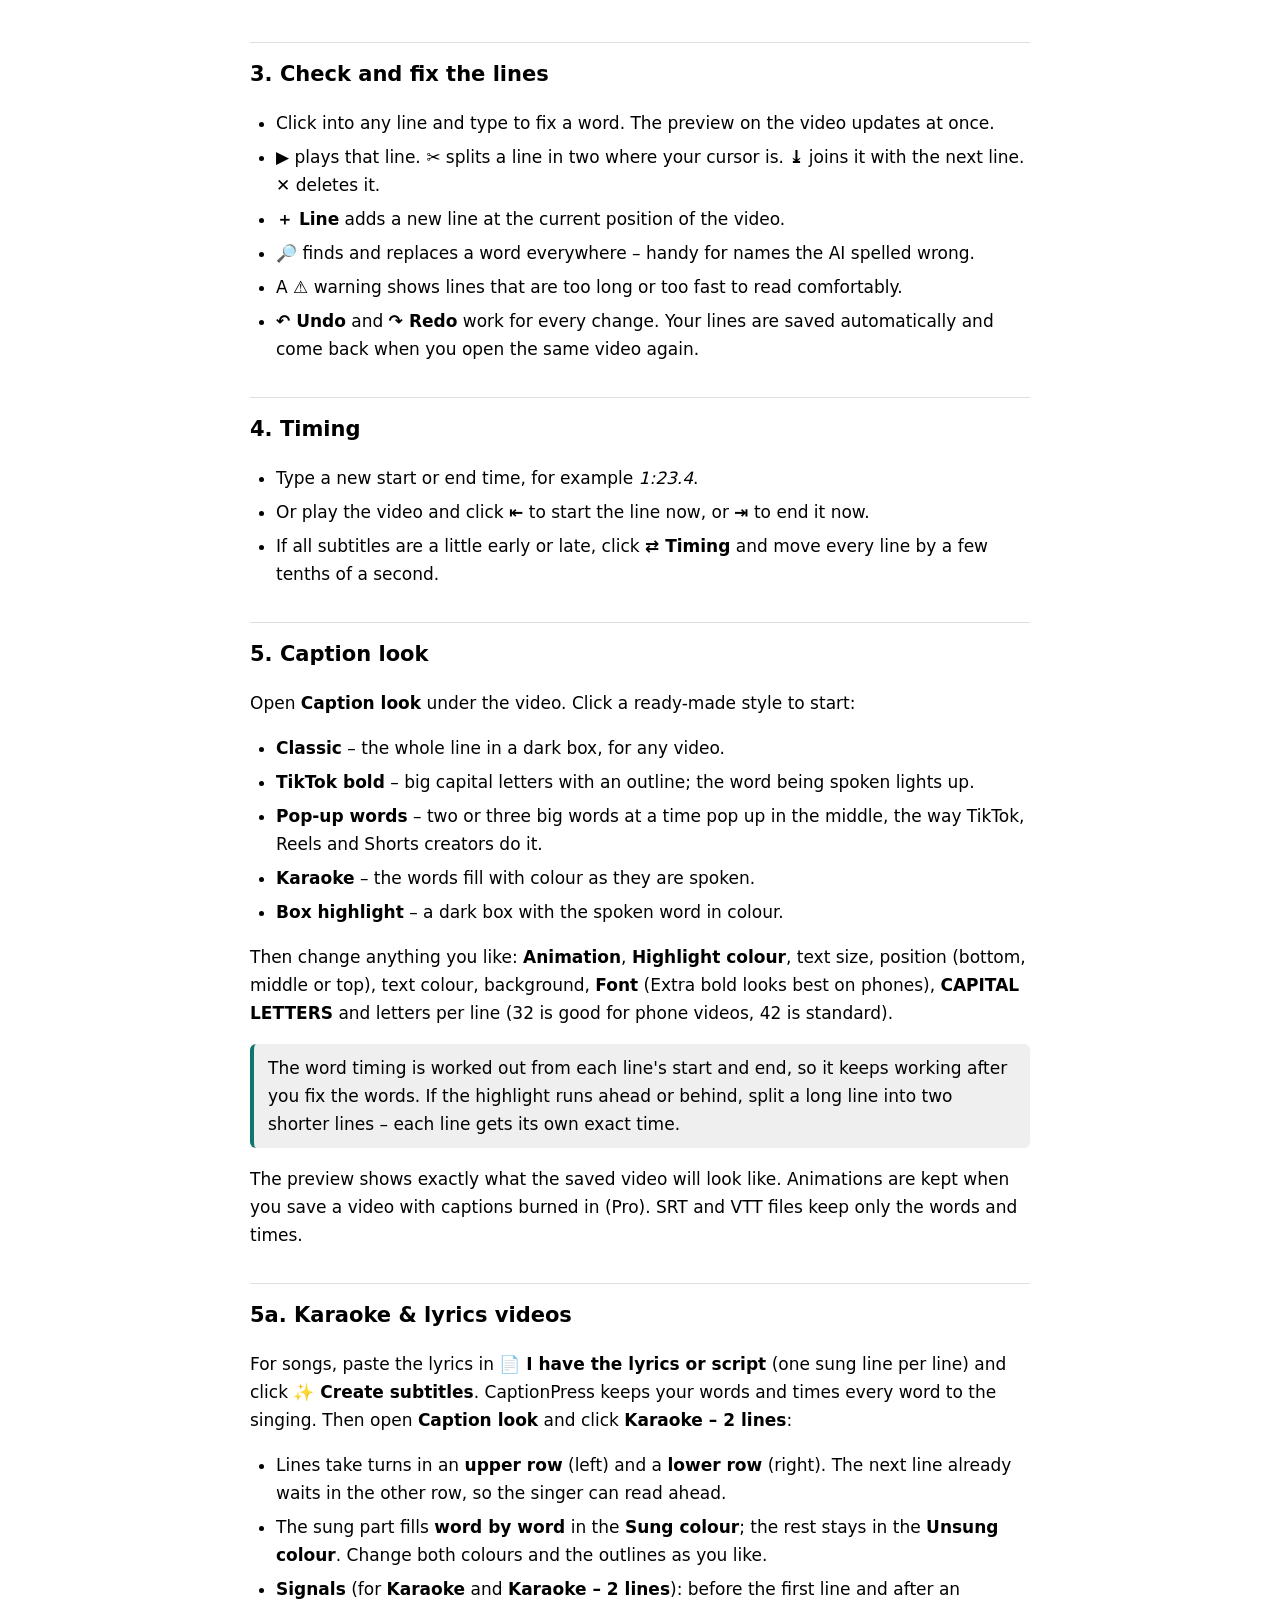
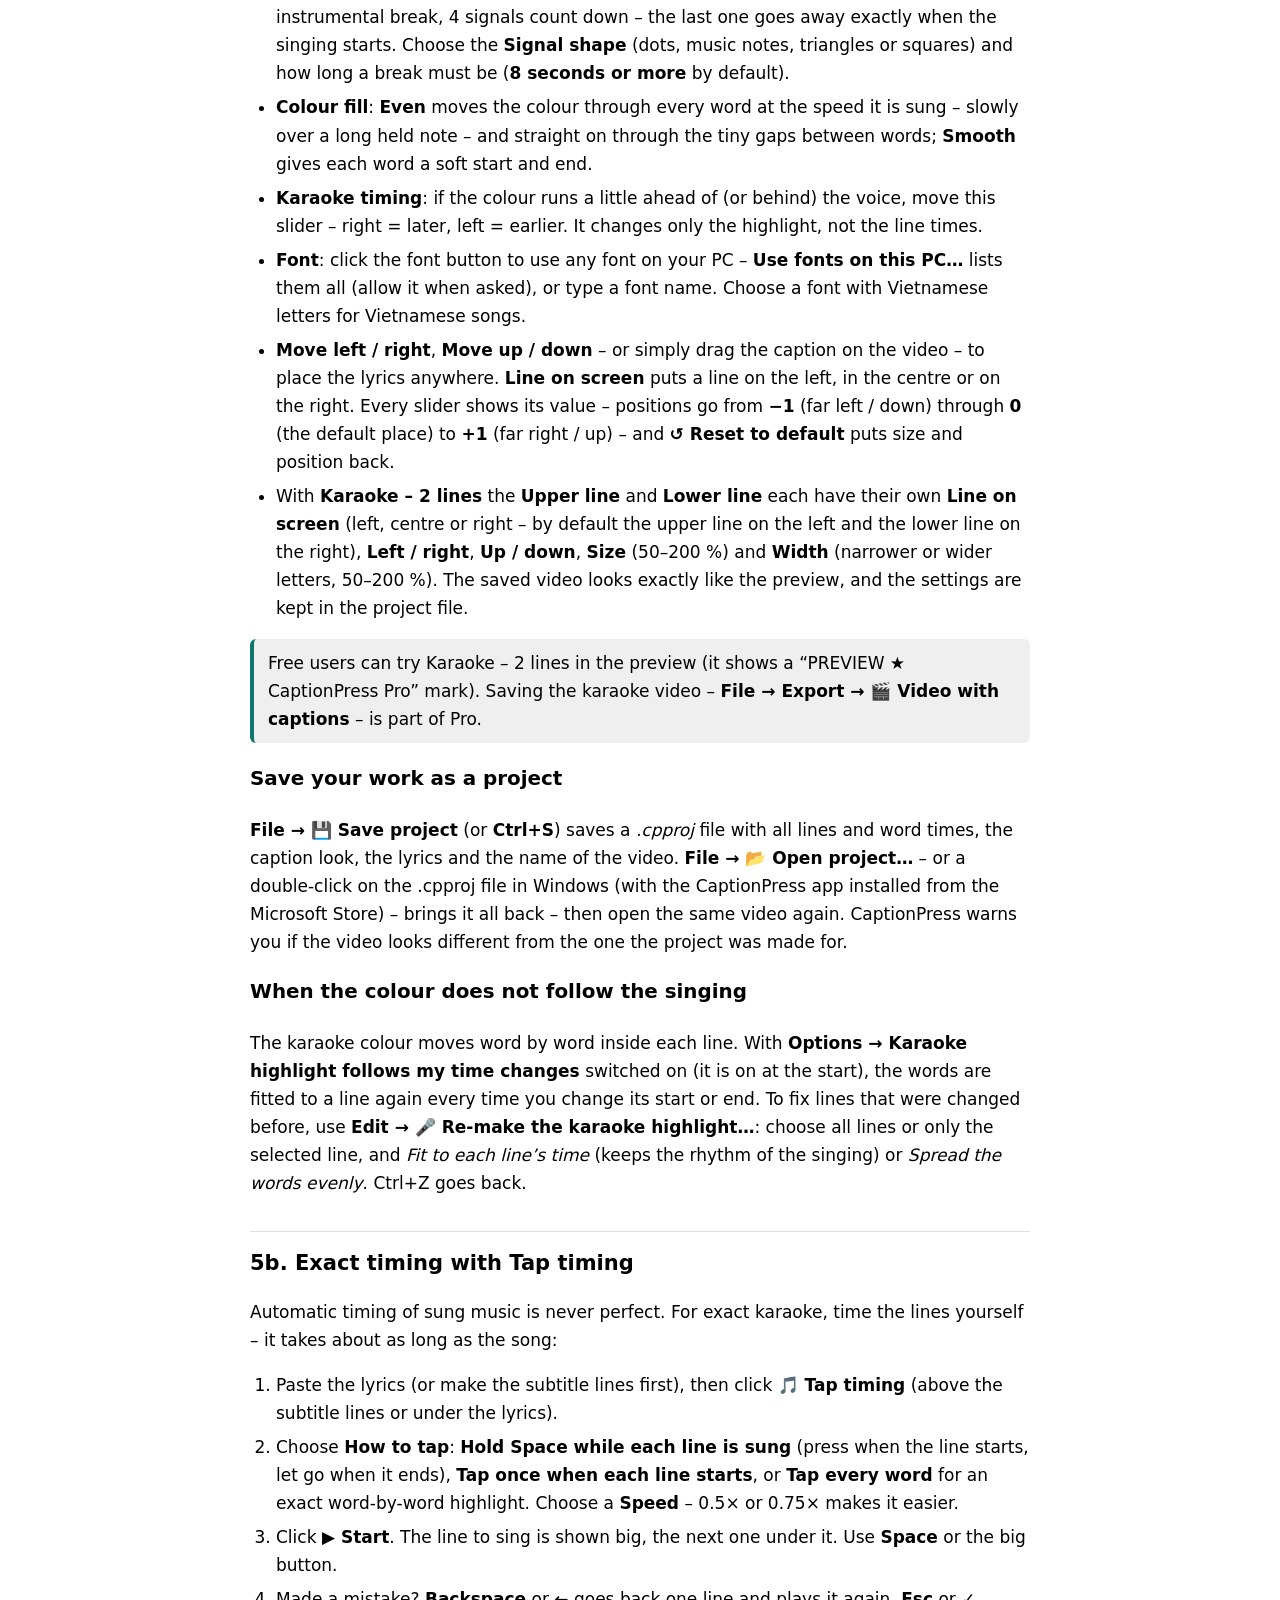
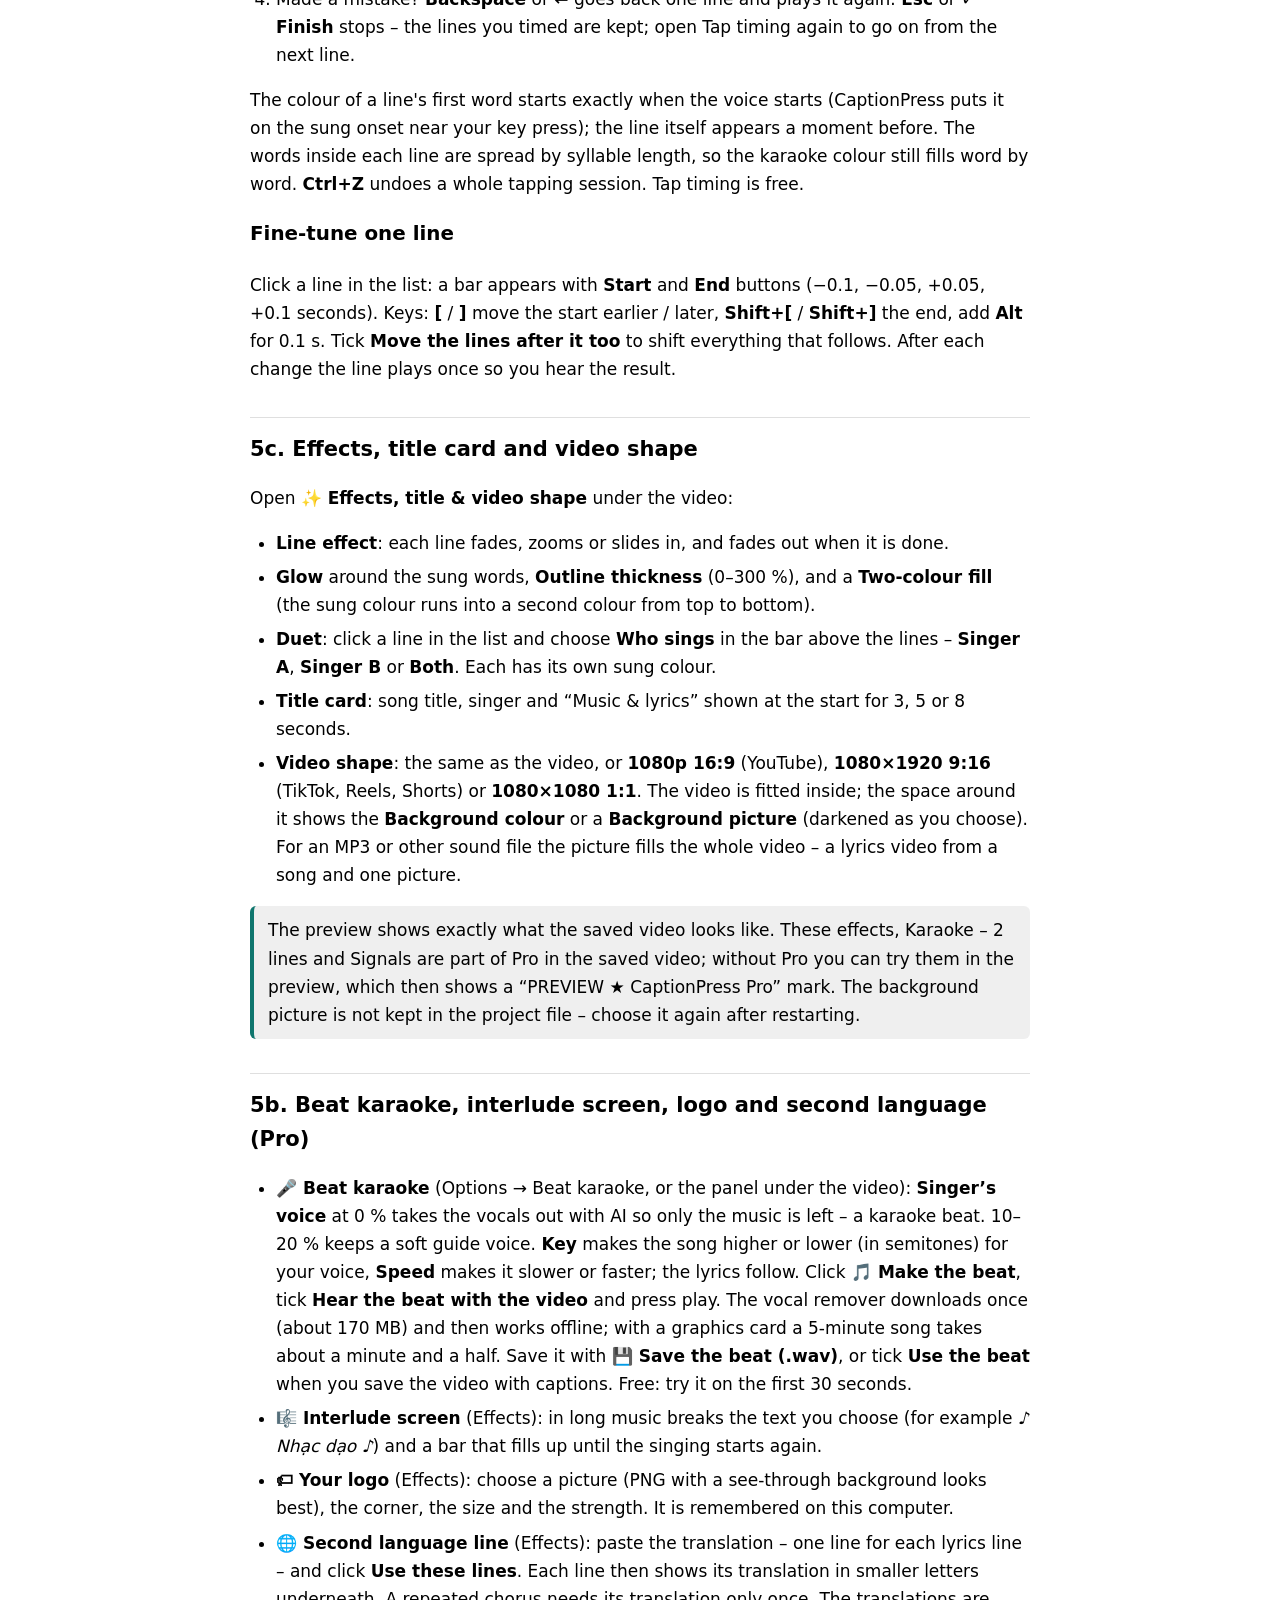
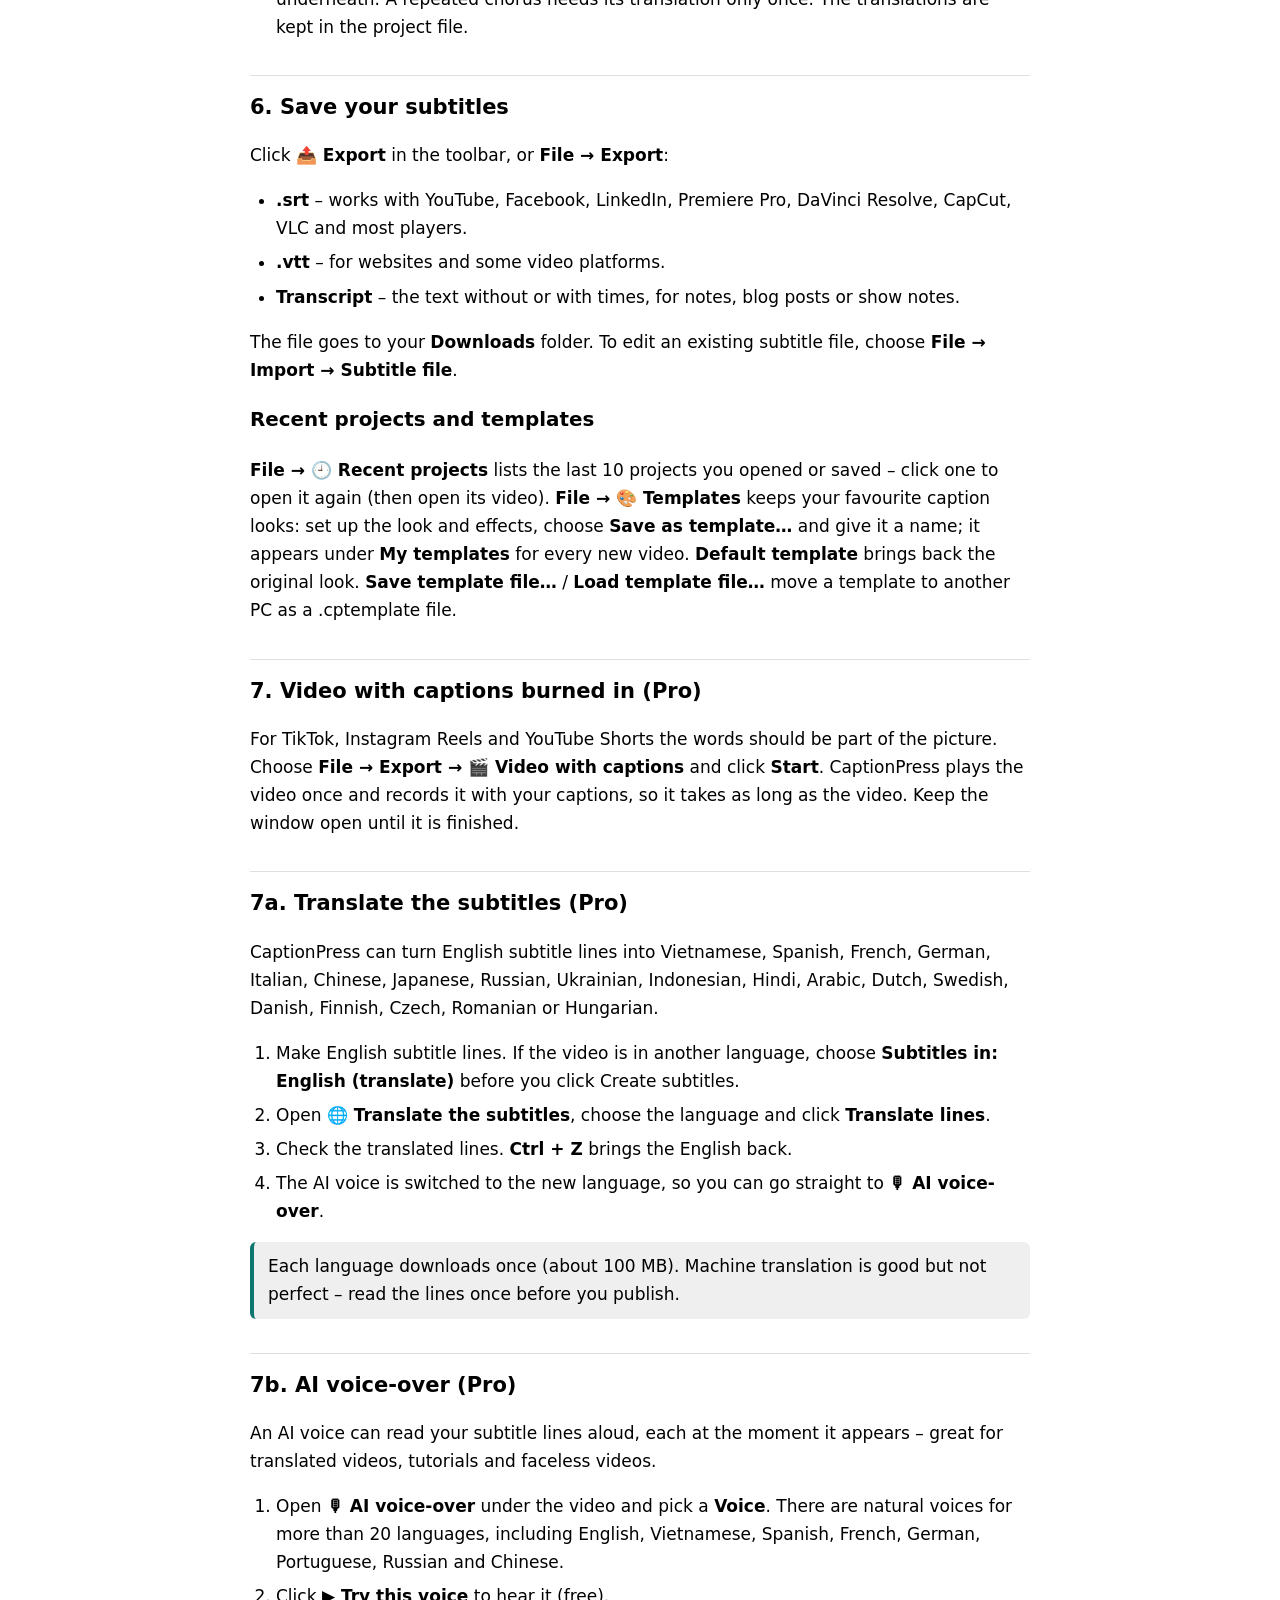
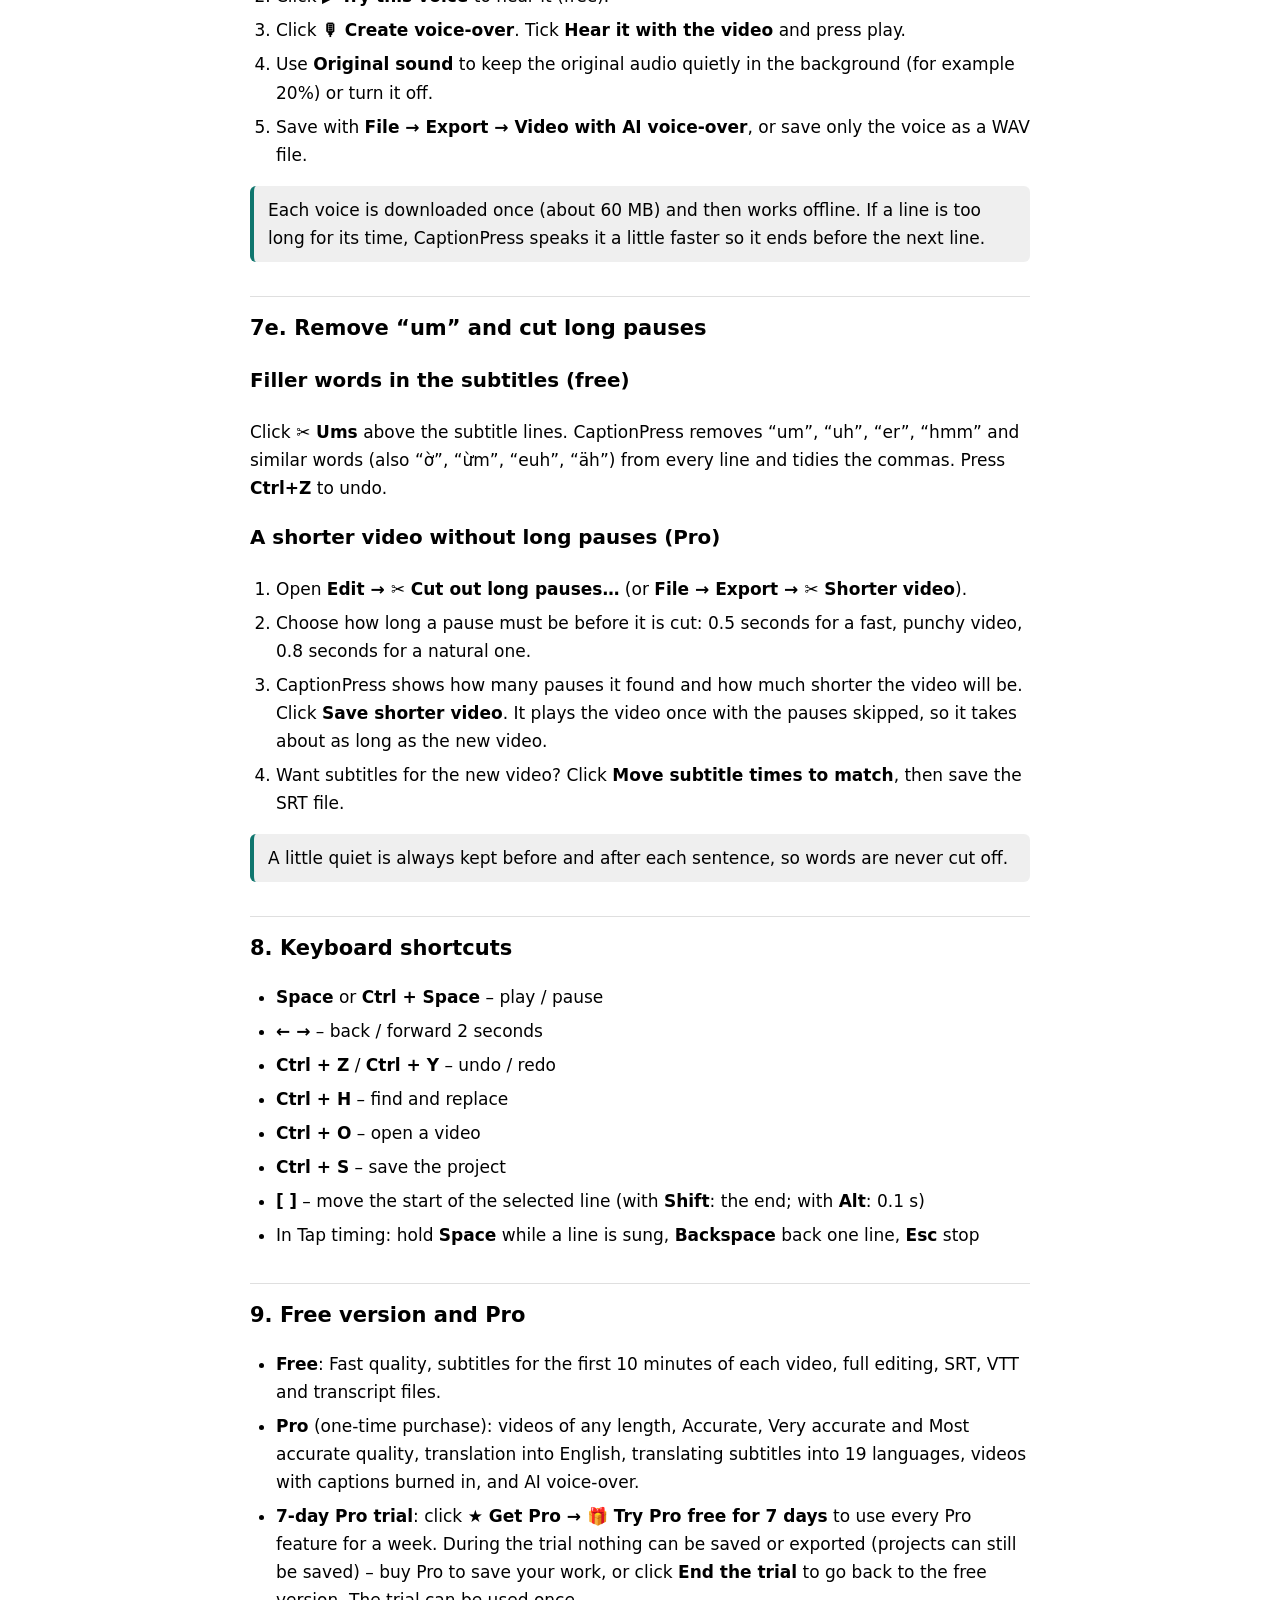
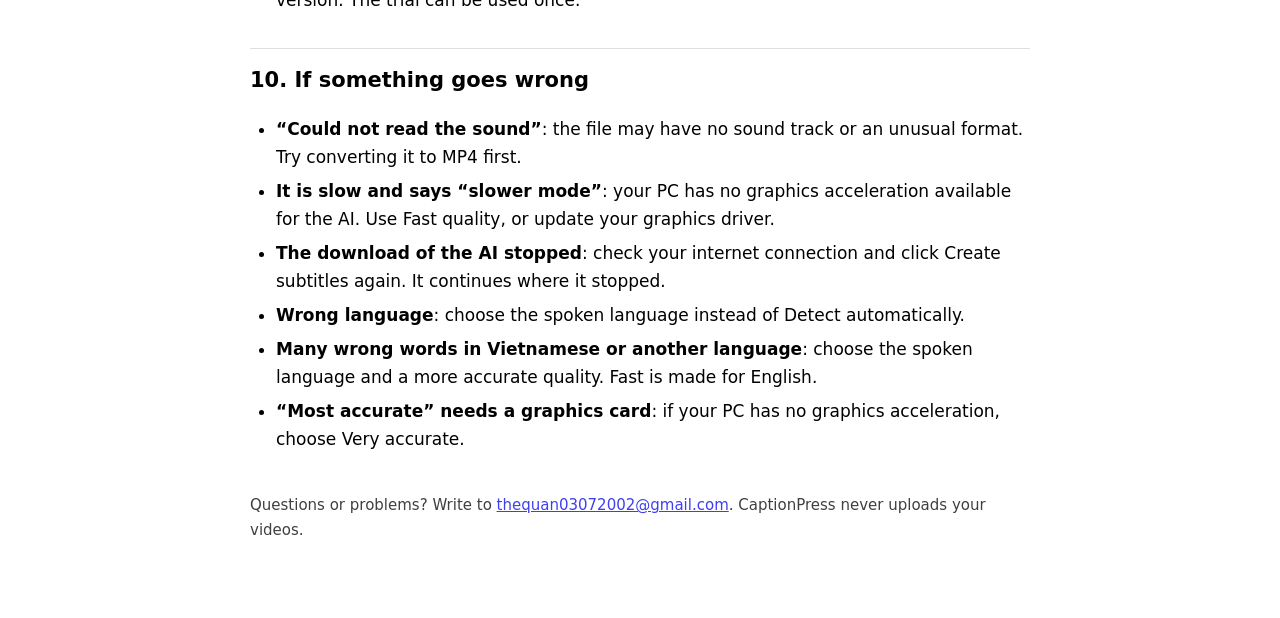
<file: help.html>
<!doctype html><html lang="en"><head><meta charset="utf-8"><meta name="viewport" content="width=device-width, initial-scale=1"><title>CaptionPress – How to use</title><link rel="icon" href="icon-192.png"><style>:root{--a:#0f766e;color-scheme:light dark}body{font:17px/1.65 "Segoe UI",system-ui,sans-serif;max-width:780px;margin:0 auto;padding:28px 20px 60px}h1{font-size:30px;margin:0 0 4px}h1 img{vertical-align:-8px;border-radius:8px;margin-right:10px}h2{font-size:21px;margin:34px 0 8px;padding-top:14px;border-top:1px solid #8884}.lead{opacity:.8;margin:0 0 18px}ol,ul{padding-left:26px}li{margin:6px 0}.tip{border-left:4px solid var(--a);background:#8882;padding:10px 14px;border-radius:6px;margin:12px 0}.toc a{display:block;padding:3px 0}.foot{margin-top:40px;opacity:.75;font-size:15px}button{font:inherit;padding:8px 16px;border-radius:8px;border:1px solid #8886;cursor:pointer}figure{margin:16px 0}figure img{display:block;max-width:100%;height:auto;border:1px solid #8886;border-radius:8px}figcaption{font-size:14px;opacity:.75;margin-top:6px}@media print{.noprint{display:none}}</style></head><body><h1><img src="icon-192.png" width="40" height="40" alt="">CaptionPress – How to use</h1><p class="lead">Subtitles for your videos, made by AI on your own PC.</p><p class="noprint"><button onclick="print()">🖨 Print this guide</button></p>
<div class="toc noprint"><a href="#s0">1. Open a video</a><a href="#s1">2. Create subtitles automatically</a><a href="#s2">3. Check and fix the lines</a><a href="#s3">4. Timing</a><a href="#s4">5. Caption look</a><a href="#s4k">5a. Karaoke &amp; lyrics videos</a><a href="#s4t">5b. Exact timing with Tap timing</a><a href="#s4e">5c. Effects, title card and video shape</a><a href="#s5">6. Save your subtitles</a><a href="#s6">7. Video with captions burned in</a><a href="#s6a">7a. Translate the subtitles</a><a href="#s6b">7b. AI voice-over</a><a href="#s6e">7e. Remove “um” and cut long pauses</a><a href="#s7">8. Keyboard shortcuts</a><a href="#s8">9. Free version and Pro</a><a href="#s9">10. If something goes wrong</a></div>
<h2 id="s0">1. Open a video</h2><p>Click <b>📂</b> (Open) in the toolbar, <b>File → Open video or audio…</b> or drag a file onto the window. CaptionPress opens MP4, MOV, MKV, WEBM and audio files such as MP3, M4A and WAV. Your file is never uploaded – everything happens on this PC.</p>
<h2 id="s1">2. Create subtitles automatically</h2><ol><li>Choose the <b>Spoken language</b>, or leave it on <i>Detect automatically</i>.</li><li>Choose the <b>Quality</b>. <i>Fast</i> is good for clear English speech. <i>Accurate</i>, <i>Very accurate</i> and <i>Most accurate</i> (Pro) make far fewer mistakes with other languages, accents, music and noise. For Vietnamese and most other languages choose <i>Most accurate</i> (needs a graphics card) or <i>Very accurate</i>.</li><li>Click <b>✨ Create subtitles</b>. The lines appear on the right while CaptionPress listens.</li></ol><div class="tip">The very first time, CaptionPress downloads the AI (80–750 MB depending on the quality). This happens only once. After that it works without internet.</div><p>On most PCs a 10-minute video takes 1–5 minutes. Click <b>Stop</b> at any time – the lines made so far are kept.</p>
<h3>Have the lyrics or script already?</h3><p>Open <b>📄 I have the lyrics or script</b> above the Create button and paste the words – or click <b>Open .txt file…</b> (.lrc and .srt files work too). Put <b>one subtitle per line</b>. For songs, write out every repeated chorus. Then click <b>✨ Create subtitles</b>: CaptionPress listens only to find <i>when</i> each line is sung or spoken, and keeps your words exactly as you typed them – no spelling mistakes. Lines like [Chorus] are skipped. Use <b>Clear</b> to go back to normal automatic subtitles.</p>
<h2 id="s2">3. Check and fix the lines</h2><ul><li>Click into any line and type to fix a word. The preview on the video updates at once.</li><li><b>▶</b> plays that line. <b>✂</b> splits a line in two where your cursor is. <b>⤓</b> joins it with the next line. <b>✕</b> deletes it.</li><li><b>＋ Line</b> adds a new line at the current position of the video.</li><li><b>🔎</b> finds and replaces a word everywhere – handy for names the AI spelled wrong.</li><li>A <b>⚠</b> warning shows lines that are too long or too fast to read comfortably.</li><li><b>↶ Undo</b> and <b>↷ Redo</b> work for every change. Your lines are saved automatically and come back when you open the same video again.</li></ul>
<h2 id="s3">4. Timing</h2><ul><li>Type a new start or end time, for example <i>1:23.4</i>.</li><li>Or play the video and click <b>⇤</b> to start the line now, or <b>⇥</b> to end it now.</li><li>If all subtitles are a little early or late, click <b>⇄ Timing</b> and move every line by a few tenths of a second.</li></ul>
<h2 id="s4">5. Caption look</h2><p>Open <b>Caption look</b> under the video. Click a ready-made style to start:</p><ul><li><b>Classic</b> – the whole line in a dark box, for any video.</li><li><b>TikTok bold</b> – big capital letters with an outline; the word being spoken lights up.</li><li><b>Pop-up words</b> – two or three big words at a time pop up in the middle, the way TikTok, Reels and Shorts creators do it.</li><li><b>Karaoke</b> – the words fill with colour as they are spoken.</li><li><b>Box highlight</b> – a dark box with the spoken word in colour.</li></ul><p>Then change anything you like: <b>Animation</b>, <b>Highlight colour</b>, text size, position (bottom, middle or top), text colour, background, <b>Font</b> (Extra bold looks best on phones), <b>CAPITAL LETTERS</b> and letters per line (32 is good for phone videos, 42 is standard).</p><div class="tip">The word timing is worked out from each line's start and end, so it keeps working after you fix the words. If the highlight runs ahead or behind, split a long line into two shorter lines – each line gets its own exact time.</div><p>The preview shows exactly what the saved video will look like. Animations are kept when you save a video with captions burned in (Pro). SRT and VTT files keep only the words and times.</p><h2 id="s4k">5a. Karaoke &amp; lyrics videos</h2><p>For songs, paste the lyrics in <b>📄 I have the lyrics or script</b> (one sung line per line) and click <b>✨ Create subtitles</b>. CaptionPress keeps your words and times every word to the singing. Then open <b>Caption look</b> and click <b>Karaoke – 2 lines</b>:</p><ul><li>Lines take turns in an <b>upper row</b> (left) and a <b>lower row</b> (right). The next line already waits in the other row, so the singer can read ahead.</li><li>The sung part fills <b>word by word</b> in the <b>Sung colour</b>; the rest stays in the <b>Unsung colour</b>. Change both colours and the outlines as you like.</li><li><b>Signals</b> (for <b>Karaoke</b> and <b>Karaoke – 2 lines</b>): before the first line and after an instrumental break, 4 signals count down – the last one goes away exactly when the singing starts. Choose the <b>Signal shape</b> (dots, music notes, triangles or squares) and how long a break must be (<b>8 seconds or more</b> by default).</li><li><b>Colour fill</b>: <b>Even</b> moves the colour through every word at the speed it is sung – slowly over a long held note – and straight on through the tiny gaps between words; <b>Smooth</b> gives each word a soft start and end.</li><li><b>Karaoke timing</b>: if the colour runs a little ahead of (or behind) the voice, move this slider – right = later, left = earlier. It changes only the highlight, not the line times.</li><li><b>Font</b>: click the font button to use any font on your PC – <b>Use fonts on this PC…</b> lists them all (allow it when asked), or type a font name. Choose a font with Vietnamese letters for Vietnamese songs.</li><li><b>Move left / right</b>, <b>Move up / down</b> – or simply drag the caption on the video – to place the lyrics anywhere. <b>Line on screen</b> puts a line on the left, in the centre or on the right. Every slider shows its value – positions go from <b>−1</b> (far left / down) through <b>0</b> (the default place) to <b>+1</b> (far right / up) – and <b>↺ Reset to default</b> puts size and position back.</li><li>With <b>Karaoke – 2 lines</b> the <b>Upper line</b> and <b>Lower line</b> each have their own <b>Line on screen</b> (left, centre or right – by default the upper line on the left and the lower line on the right), <b>Left / right</b>, <b>Up / down</b>, <b>Size</b> (50–200 %) and <b>Width</b> (narrower or wider letters, 50–200 %). The saved video looks exactly like the preview, and the settings are kept in the project file.</li></ul><div class="tip">Free users can try Karaoke – 2 lines in the preview (it shows a “PREVIEW ★ CaptionPress Pro” mark). Saving the karaoke video – <b>File → Export → 🎬 Video with captions</b> – is part of Pro.</div><h3>Save your work as a project</h3><p><b>File → 💾 Save project</b> (or <b>Ctrl+S</b>) saves a <i>.cpproj</i> file with all lines and word times, the caption look, the lyrics and the name of the video. <b>File → 📂 Open project…</b> – or a double-click on the .cpproj file in Windows (with the CaptionPress app installed from the Microsoft Store) – brings it all back – then open the same video again. CaptionPress warns you if the video looks different from the one the project was made for.</p>
<h3>When the colour does not follow the singing</h3><p>The karaoke colour moves word by word inside each line. With <b>Options → Karaoke highlight follows my time changes</b> switched on (it is on at the start), the words are fitted to a line again every time you change its start or end. To fix lines that were changed before, use <b>Edit → 🎤 Re-make the karaoke highlight…</b>: choose all lines or only the selected line, and <i>Fit to each line’s time</i> (keeps the rhythm of the singing) or <i>Spread the words evenly</i>. Ctrl+Z goes back.</p><h2 id="s4t">5b. Exact timing with Tap timing</h2><p>Automatic timing of sung music is never perfect. For exact karaoke, time the lines yourself – it takes about as long as the song:</p><ol><li>Paste the lyrics (or make the subtitle lines first), then click <b>🎵 Tap timing</b> (above the subtitle lines or under the lyrics).</li><li>Choose <b>How to tap</b>: <b>Hold Space while each line is sung</b> (press when the line starts, let go when it ends), <b>Tap once when each line starts</b>, or <b>Tap every word</b> for an exact word-by-word highlight. Choose a <b>Speed</b> – 0.5× or 0.75× makes it easier.</li><li>Click <b>▶ Start</b>. The line to sing is shown big, the next one under it. Use <b>Space</b> or the big button.</li><li>Made a mistake? <b>Backspace</b> or <b>←</b> goes back one line and plays it again. <b>Esc</b> or <b>✓ Finish</b> stops – the lines you timed are kept; open Tap timing again to go on from the next line.</li></ol><p>The colour of a line's first word starts exactly when the voice starts (CaptionPress puts it on the sung onset near your key press); the line itself appears a moment before. The words inside each line are spread by syllable length, so the karaoke colour still fills word by word. <b>Ctrl+Z</b> undoes a whole tapping session. Tap timing is free.</p><h3>Fine-tune one line</h3><p>Click a line in the list: a bar appears with <b>Start</b> and <b>End</b> buttons (−0.1, −0.05, +0.05, +0.1 seconds). Keys: <b>[</b> / <b>]</b> move the start earlier / later, <b>Shift+[</b> / <b>Shift+]</b> the end, add <b>Alt</b> for 0.1 s. Tick <b>Move the lines after it too</b> to shift everything that follows. After each change the line plays once so you hear the result.</p>
<h2 id="s4e">5c. Effects, title card and video shape</h2><p>Open <b>✨ Effects, title &amp; video shape</b> under the video:</p><ul><li><b>Line effect</b>: each line fades, zooms or slides in, and fades out when it is done.</li><li><b>Glow</b> around the sung words, <b>Outline thickness</b> (0–300 %), and a <b>Two-colour fill</b> (the sung colour runs into a second colour from top to bottom).</li><li><b>Duet</b>: click a line in the list and choose <b>Who sings</b> in the bar above the lines – <b>Singer A</b>, <b>Singer B</b> or <b>Both</b>. Each has its own sung colour.</li><li><b>Title card</b>: song title, singer and “Music &amp; lyrics” shown at the start for 3, 5 or 8 seconds.</li><li><b>Video shape</b>: the same as the video, or <b>1080p 16:9</b> (YouTube), <b>1080×1920 9:16</b> (TikTok, Reels, Shorts) or <b>1080×1080 1:1</b>. The video is fitted inside; the space around it shows the <b>Background colour</b> or a <b>Background picture</b> (darkened as you choose). For an MP3 or other sound file the picture fills the whole video – a lyrics video from a song and one picture.</li></ul><div class="tip">The preview shows exactly what the saved video looks like. These effects, Karaoke – 2 lines and Signals are part of Pro in the saved video; without Pro you can try them in the preview, which then shows a “PREVIEW ★ CaptionPress Pro” mark. The background picture is not kept in the project file – choose it again after restarting.</div>
<h2 id="s5b">5b. Beat karaoke, interlude screen, logo and second language (Pro)</h2>
<ul>
<li><b>🎤 Beat karaoke</b> (Options → Beat karaoke, or the panel under the video): <b>Singer’s voice</b> at 0 % takes the vocals out with AI so only the music is left – a karaoke beat. 10–20 % keeps a soft guide voice. <b>Key</b> makes the song higher or lower (in semitones) for your voice, <b>Speed</b> makes it slower or faster; the lyrics follow. Click <b>🎵 Make the beat</b>, tick <b>Hear the beat with the video</b> and press play. The vocal remover downloads once (about 170 MB) and then works offline; with a graphics card a 5-minute song takes about a minute and a half. Save it with <b>💾 Save the beat (.wav)</b>, or tick <b>Use the beat</b> when you save the video with captions. Free: try it on the first 30 seconds.</li>
<li><b>🎼 Interlude screen</b> (Effects): in long music breaks the text you choose (for example <i>♪ Nhạc dạo ♪</i>) and a bar that fills up until the singing starts again.</li>
<li><b>🏷 Your logo</b> (Effects): choose a picture (PNG with a see-through background looks best), the corner, the size and the strength. It is remembered on this computer.</li>
<li><b>🌐 Second language line</b> (Effects): paste the translation – one line for each lyrics line – and click <b>Use these lines</b>. Each line then shows its translation in smaller letters underneath. A repeated chorus needs its translation only once. The translations are kept in the project file.</li>
</ul>
<h2 id="s5">6. Save your subtitles</h2><p>Click <b>📤 Export</b> in the toolbar, or <b>File → Export</b>:</p><ul><li><b>.srt</b> – works with YouTube, Facebook, LinkedIn, Premiere Pro, DaVinci Resolve, CapCut, VLC and most players.</li><li><b>.vtt</b> – for websites and some video platforms.</li><li><b>Transcript</b> – the text without or with times, for notes, blog posts or show notes.</li></ul><p>The file goes to your <b>Downloads</b> folder. To edit an existing subtitle file, choose <b>File → Import → Subtitle file</b>.</p>
<h3>Recent projects and templates</h3><p><b>File → 🕘 Recent projects</b> lists the last 10 projects you opened or saved – click one to open it again (then open its video). <b>File → 🎨 Templates</b> keeps your favourite caption looks: set up the look and effects, choose <b>Save as template…</b> and give it a name; it appears under <b>My templates</b> for every new video. <b>Default template</b> brings back the original look. <b>Save template file…</b> / <b>Load template file…</b> move a template to another PC as a .cptemplate file.</p><h2 id="s6">7. Video with captions burned in (Pro)</h2><p>For TikTok, Instagram Reels and YouTube Shorts the words should be part of the picture. Choose <b>File → Export → 🎬 Video with captions</b> and click <b>Start</b>. CaptionPress plays the video once and records it with your captions, so it takes as long as the video. Keep the window open until it is finished.</p>
<h2 id="s6a">7a. Translate the subtitles (Pro)</h2><p>CaptionPress can turn English subtitle lines into Vietnamese, Spanish, French, German, Italian, Chinese, Japanese, Russian, Ukrainian, Indonesian, Hindi, Arabic, Dutch, Swedish, Danish, Finnish, Czech, Romanian or Hungarian.</p><ol><li>Make English subtitle lines. If the video is in another language, choose <b>Subtitles in: English (translate)</b> before you click Create subtitles.</li><li>Open <b>🌐 Translate the subtitles</b>, choose the language and click <b>Translate lines</b>.</li><li>Check the translated lines. <b>Ctrl + Z</b> brings the English back.</li><li>The AI voice is switched to the new language, so you can go straight to <b>🎙 AI voice-over</b>.</li></ol><div class="tip">Each language downloads once (about 100 MB). Machine translation is good but not perfect – read the lines once before you publish.</div><h2 id="s6b">7b. AI voice-over (Pro)</h2><p>An AI voice can read your subtitle lines aloud, each at the moment it appears – great for translated videos, tutorials and faceless videos.</p><ol><li>Open <b>🎙 AI voice-over</b> under the video and pick a <b>Voice</b>. There are natural voices for more than 20 languages, including English, Vietnamese, Spanish, French, German, Portuguese, Russian and Chinese.</li><li>Click <b>▶ Try this voice</b> to hear it (free).</li><li>Click <b>🎙 Create voice-over</b>. Tick <b>Hear it with the video</b> and press play.</li><li>Use <b>Original sound</b> to keep the original audio quietly in the background (for example 20%) or turn it off.</li><li>Save with <b>File → Export → Video with AI voice-over</b>, or save only the voice as a WAV file.</li></ol><div class="tip">Each voice is downloaded once (about 60 MB) and then works offline. If a line is too long for its time, CaptionPress speaks it a little faster so it ends before the next line.</div><h2 id="s6e">7e. Remove “um” and cut long pauses</h2><h3>Filler words in the subtitles (free)</h3><p>Click <b>✂ Ums</b> above the subtitle lines. CaptionPress removes “um”, “uh”, “er”, “hmm” and similar words (also “ờ”, “ừm”, “euh”, “äh”) from every line and tidies the commas. Press <b>Ctrl+Z</b> to undo.</p><h3>A shorter video without long pauses (Pro)</h3><ol><li>Open <b>Edit → ✂ Cut out long pauses…</b> (or <b>File → Export → ✂ Shorter video</b>).</li><li>Choose how long a pause must be before it is cut: 0.5 seconds for a fast, punchy video, 0.8 seconds for a natural one.</li><li>CaptionPress shows how many pauses it found and how much shorter the video will be. Click <b>Save shorter video</b>. It plays the video once with the pauses skipped, so it takes about as long as the new video.</li><li>Want subtitles for the new video? Click <b>Move subtitle times to match</b>, then save the SRT file.</li></ol><div class="tip">A little quiet is always kept before and after each sentence, so words are never cut off.</div><h2 id="s7">8. Keyboard shortcuts</h2><ul><li><b>Space</b> or <b>Ctrl + Space</b> – play / pause</li><li><b>← →</b> – back / forward 2 seconds</li><li><b>Ctrl + Z</b> / <b>Ctrl + Y</b> – undo / redo</li><li><b>Ctrl + H</b> – find and replace</li><li><b>Ctrl + O</b> – open a video</li><li><b>Ctrl + S</b> – save the project</li><li><b>[</b> <b>]</b> – move the start of the selected line (with <b>Shift</b>: the end; with <b>Alt</b>: 0.1 s)</li><li>In Tap timing: hold <b>Space</b> while a line is sung, <b>Backspace</b> back one line, <b>Esc</b> stop</li></ul>
<h2 id="s8">9. Free version and Pro</h2><ul><li><b>Free</b>: Fast quality, subtitles for the first 10 minutes of each video, full editing, SRT, VTT and transcript files.</li><li><b>Pro</b> (one-time purchase): videos of any length, Accurate, Very accurate and Most accurate quality, translation into English, translating subtitles into 19 languages, videos with captions burned in, and AI voice-over.</li><li><b>7-day Pro trial</b>: click <b>★ Get Pro → 🎁 Try Pro free for 7 days</b> to use every Pro feature for a week. During the trial nothing can be saved or exported (projects can still be saved) – buy Pro to save your work, or click <b>End the trial</b> to go back to the free version. The trial can be used once.</li></ul>
<h2 id="s9">10. If something goes wrong</h2><ul><li><b>“Could not read the sound”</b>: the file may have no sound track or an unusual format. Try converting it to MP4 first.</li><li><b>It is slow and says “slower mode”</b>: your PC has no graphics acceleration available for the AI. Use Fast quality, or update your graphics driver.</li><li><b>The download of the AI stopped</b>: check your internet connection and click Create subtitles again. It continues where it stopped.</li><li><b>Wrong language</b>: choose the spoken language instead of Detect automatically.</li><li><b>Many wrong words in Vietnamese or another language</b>: choose the spoken language and a more accurate quality. Fast is made for English.</li><li><b>“Most accurate” needs a graphics card</b>: if your PC has no graphics acceleration, choose Very accurate.</li></ul>
<p class="foot">Questions or problems? Write to <a href="mailto:thequan03072002@gmail.com">thequan03072002@gmail.com</a>. CaptionPress never uploads your videos.</p></body></html>
</file>
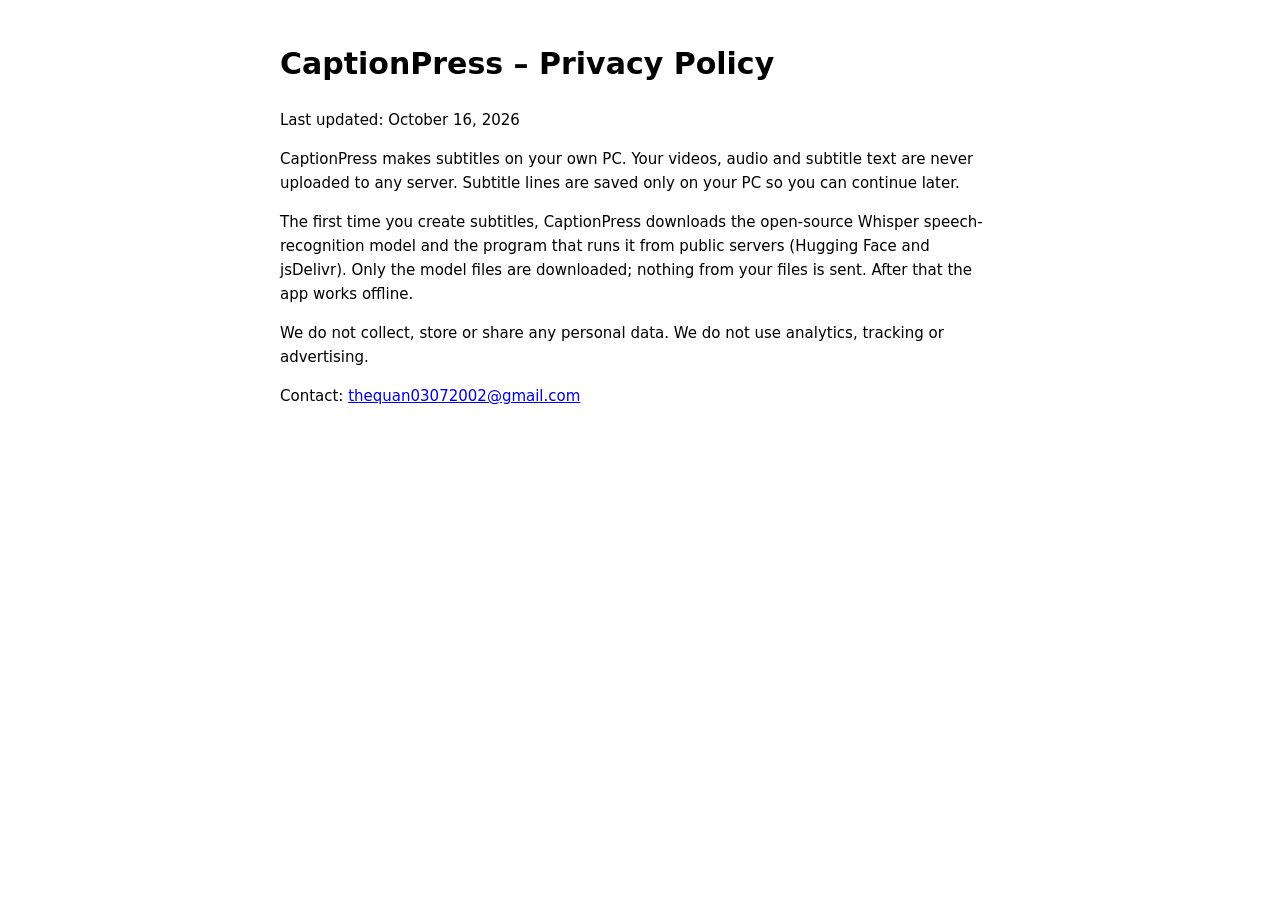
<file: privacy.html>
<!doctype html>
<html lang="en"><head><meta charset="utf-8"><meta name="viewport" content="width=device-width, initial-scale=1">
<title>CaptionPress – Privacy Policy</title>
<style>body{font:15px/1.6 "Segoe UI",system-ui,sans-serif;max-width:720px;margin:40px auto;padding:0 16px}</style></head>
<body>
<h1>CaptionPress – Privacy Policy</h1>
<p>Last updated: October 16, 2026</p>
<p>CaptionPress makes subtitles on your own PC. Your videos, audio and subtitle text are never uploaded to any server. Subtitle lines are saved only on your PC so you can continue later.</p>
<p>The first time you create subtitles, CaptionPress downloads the open-source Whisper speech-recognition model and the program that runs it from public servers (Hugging Face and jsDelivr). Only the model files are downloaded; nothing from your files is sent. After that the app works offline.</p>
<p>We do not collect, store or share any personal data. We do not use analytics, tracking or advertising.</p>
<p>Contact: <a href="mailto:thequan03072002@gmail.com">thequan03072002@gmail.com</a></p>
</body></html>
</file>
<file: style.css>
:root {
  --bg: #f3f5f4; --card: #ffffff; --text: #17201d; --muted: #5d6b66;
  --line: #dce3e0; --accent: #0f766e; --accent-2: #ccfbf1; --on-accent: #ffffff; --danger: #b42318; --hi: #fef3c7;
  color-scheme: light dark;
}
@media (prefers-color-scheme: dark) {
  :root { --bg: #0f1413; --card: #18201e; --text: #e7efec; --muted: #94a59f;
    --line: #2a3532; --accent: #5eead4; --accent-2: #123c37; --on-accent: #062a26; --danger: #f97066; --hi: #3a3214; }
}
* { box-sizing: border-box; }
html, body { height: 100%; }
body { margin: 0; font: 15px/1.45 "Segoe UI", system-ui, sans-serif; background: var(--bg); color: var(--text); display: flex; flex-direction: column; }
[hidden] { display: none !important; }
h1, h2 { margin: 0; }
h2 { font-size: 16px; }
.topbar { position: relative; display: flex; align-items: center; gap: 14px; padding: 10px 16px; border-bottom: 1px solid var(--line); background: var(--card); }
.brand { display: flex; align-items: center; gap: 9px; font-weight: 700; font-size: 18px; }
.brand img { border-radius: 7px; }
.file-name { flex: 1; min-width: 0; color: var(--muted); white-space: nowrap; overflow: hidden; text-overflow: ellipsis; }
.top-btns { display: flex; gap: 8px; align-items: center; }
button { font: inherit; border-radius: 9px; padding: 8px 14px; cursor: pointer; border: 1px solid transparent; }
button:disabled { opacity: .45; cursor: not-allowed; }
.tb { background: var(--bg); color: var(--text); border-color: var(--line); font-weight: 600; }
.tb:hover:not(:disabled), .ghost:hover:not(:disabled) { border-color: var(--accent); }
.primary { background: var(--accent); color: var(--on-accent); font-weight: 700; }
.primary.big { padding: 11px 20px; font-size: 16px; }
.wide { width: 100%; }
.ghost { background: transparent; color: var(--text); border-color: var(--line); }
.small { padding: 5px 10px; font-size: 13px; }
.icon { padding: 6px 10px; min-width: 40px; }
.danger { color: var(--danger) !important; }
.pro-btn { background: linear-gradient(135deg, #f59e0b, #ef4444); color: #fff; font-weight: 700; border: 0; }
.pro-btn.is-pro { background: var(--accent-2); color: var(--accent); cursor: default; }
.badge { font-size: 10px; font-weight: 700; background: #f59e0b; color: #1f1503; border-radius: 4px; padding: 1px 5px; margin-left: 4px; vertical-align: 1px; }
body.unlocked .pro-only { display: none; }
.menu { position: absolute; right: 16px; top: 54px; z-index: 20; background: var(--card); border: 1px solid var(--line); border-radius: 12px; padding: 6px; display: flex; flex-direction: column; min-width: 320px; box-shadow: 0 10px 30px rgba(0,0,0,.25); }
.menu button, .menu a { text-align: left; background: transparent; color: var(--text); padding: 9px 12px; border-radius: 8px; text-decoration: none; }
.menu button:hover, .menu a:hover { background: var(--accent-2); }
.menu small { color: var(--muted); margin-left: 6px; }

.layout { flex: 1; min-height: 0; display: grid; grid-template-columns: minmax(0, 1fr) 460px; }
.left { min-width: 0; min-height: 0; display: flex; flex-direction: column; padding: 16px; gap: 12px; overflow: auto; }
.right { background: var(--card); border-left: 1px solid var(--line); min-height: 0; display: flex; flex-direction: column; overflow: hidden; }
@media (max-width: 980px) { .layout { grid-template-columns: 1fr; grid-template-rows: auto minmax(0, 1fr); } .right { border-left: 0; border-top: 1px solid var(--line); } }

.drop { flex: 1; display: grid; place-items: center; border: 2px dashed var(--line); border-radius: 16px; background: var(--card); text-align: center; padding: 24px; min-height: 320px; }
.drop.over { border-color: var(--accent); background: var(--accent-2); }
.drop-in { max-width: 420px; display: flex; flex-direction: column; align-items: center; gap: 10px; }
.drop-icon { font-size: 54px; }
.drop h1 { font-size: 24px; }
.drop p { margin: 0; color: var(--muted); }

.player { display: flex; flex-direction: column; gap: 10px; min-height: 0; }
.frame { position: relative; background: #000; border-radius: 12px; overflow: hidden; margin: 0 auto; width: 100%; aspect-ratio: 16 / 9; }
.frame video { position: absolute; inset: 0; width: 100%; height: 100%; display: block; cursor: pointer; }
.cap-cv { position: absolute; inset: 0; width: 100%; height: 100%; pointer-events: none; }
.presets { display: flex; flex-wrap: wrap; gap: 6px; margin: 8px 0 4px; }
.preset { font: inherit; font-size: 13px; padding: 5px 10px; border-radius: 999px; border: 1px solid var(--line, #8886); background: transparent; color: inherit; cursor: pointer; }
.preset.on { border-color: var(--accent, #2a78d6); background: color-mix(in srgb, var(--accent, #2a78d6) 18%, transparent); font-weight: 600; }
.transport { display: flex; align-items: center; gap: 8px; }
.transport input[type=range] { flex: 1; accent-color: var(--accent); }
.clock { font-variant-numeric: tabular-nums; color: var(--muted); min-width: 118px; }
.style-box { background: var(--card); border: 1px solid var(--line); border-radius: 12px; padding: 8px 12px; }
.style-box summary { cursor: pointer; font-weight: 600; }
.style-grid { display: grid; grid-template-columns: repeat(auto-fill, minmax(150px, 1fr)); gap: 10px; margin: 10px 0 6px; }

.card { padding: 14px 16px; border-bottom: 1px solid var(--line); display: flex; flex-direction: column; gap: 10px; }
.two { display: grid; grid-template-columns: 1fr 1fr; gap: 10px; }
.field { display: flex; flex-direction: column; gap: 4px; font-size: 13px; font-weight: 600; color: var(--muted); }
input[type=text], input[type=search], input[type=number], select, textarea { font: inherit; font-weight: 400; padding: 7px 9px; border-radius: 8px; border: 1px solid var(--line); background: var(--bg); color: var(--text); width: 100%; }
input[type=color] { width: 100%; height: 34px; border: 1px solid var(--line); border-radius: 8px; background: var(--bg); padding: 2px; }
input[type=range] { accent-color: var(--accent); }
input:focus, select:focus, textarea:focus, button:focus-visible { outline: 2px solid var(--accent); outline-offset: 1px; }
.hint { color: var(--muted); font-size: 13px; margin: 0; }
.muted { color: var(--muted); font-weight: 400; }
.prog { display: flex; flex-direction: column; gap: 6px; }
.bar { height: 8px; border-radius: 99px; background: var(--bg); border: 1px solid var(--line); overflow: hidden; }
.bar i { display: block; height: 100%; width: 0; background: var(--accent); transition: width .3s; }
.prog-row { display: flex; justify-content: space-between; align-items: center; gap: 10px; font-size: 13px; }

.list-head { display: flex; justify-content: space-between; align-items: center; gap: 8px; padding: 10px 16px 6px; flex-wrap: wrap; }
.list-tools { display: flex; gap: 4px; flex-wrap: wrap; }
.find-bar { display: flex; gap: 6px; align-items: center; padding: 0 16px 8px; flex-wrap: wrap; }
.find-bar input { flex: 1; min-width: 110px; padding: 5px 8px; }
.inline { display: flex; align-items: center; gap: 6px; font-size: 13px; }
.find-bar .inline input { flex: none; width: 70px; }
.cues { flex: 1; overflow: auto; padding: 0 10px 16px; }
.empty { padding: 8px 16px; }
.cue { border: 1px solid transparent; border-radius: 10px; padding: 6px 8px; display: grid; grid-template-columns: 26px minmax(0, 1fr); gap: 3px 6px; }
.cue:hover { background: var(--bg); }
.cue.on { background: var(--hi); border-color: #f59e0b55; }
.cue .num { grid-row: span 2; color: var(--muted); font-size: 12px; padding-top: 6px; text-align: right; font-variant-numeric: tabular-nums; }
.cue .meta { display: flex; align-items: center; gap: 4px; font-size: 13px; white-space: nowrap; min-width: 0; }
.cue .t { width: 80px; flex: none; padding: 3px 6px; font-variant-numeric: tabular-nums; font-size: 13px; }
.cue .t.bad { border-color: var(--danger); }
.cue .dur { color: var(--muted); font-size: 12px; min-width: 36px; }
.cue .acts { margin-left: auto; display: flex; gap: 2px; opacity: .35; }
.cue:hover .acts, .cue.on .acts, .cue:focus-within .acts { opacity: 1; }
.cue .acts button { background: transparent; border: 0; padding: 3px 6px; color: var(--text); font-size: 13px; border-radius: 6px; }
.cue .acts button:hover { background: var(--accent-2); }
.cue textarea { min-height: 0; resize: none; padding: 5px 8px; line-height: 1.35; overflow: hidden; }
.cue .warn { color: #b45309; font-size: 14px; cursor: help; }
.cue textarea { width: 100%; }

.dlg { border: 1px solid var(--line); border-radius: 16px; background: var(--card); color: var(--text); max-width: 520px; padding: 22px; }
.dlg::backdrop { background: rgba(0,0,0,.45); }
.dlg .bar { margin: 14px 0 6px; }
.pro-list { padding-left: 20px; display: flex; flex-direction: column; gap: 6px; }
.pro-msg { background: var(--accent-2); padding: 8px 12px; border-radius: 9px; }
.row-btns { display: flex; gap: 8px; justify-content: flex-end; flex-wrap: wrap; margin-top: 12px; }
.toast { position: fixed; left: 50%; bottom: 24px; transform: translateX(-50%); background: var(--text); color: var(--bg); padding: 10px 18px; border-radius: 10px; z-index: 50; box-shadow: 0 6px 20px rgba(0,0,0,.3); max-width: 90vw; }

.check { display: flex; align-items: center; gap: 8px; font-size: 14px; margin: 6px 0; }
.check input { width: 17px; height: 17px; accent-color: var(--accent); }
.vc-btns { display: flex; gap: 8px; align-items: center; flex-wrap: wrap; margin: 4px 0 8px; }
#vcProg { margin: 4px 0; }
.style-box + .style-box { margin-top: 0; }

.tr-card summary { cursor: pointer; list-style-position: inside; }
.tr-card[open] summary { margin-bottom: 4px; }
.tr-row { align-items: end; }
.tr-row button { height: 38px; }

/* speakers */
.cue .txt { display: flex; gap: 6px; align-items: flex-start; min-width: 0; }
.cue .txt textarea { flex: 1; min-width: 0; }
.cue.has-spk { border-left: 3px solid var(--spk); }
.cue select.spk { width: 108px; flex: none; padding: 4px 6px; font-size: 12px; font-weight: 600; border-left: 4px solid var(--spk); text-overflow: ellipsis; }
.spk-list { display: flex; flex-direction: column; gap: 6px; }
.spk-row { display: grid; grid-template-columns: 12px minmax(0, 1fr) auto auto 96px; gap: 6px; align-items: center; }
.spk-row .dot { width: 12px; height: 12px; border-radius: 50%; }
.spk-row .spk-name { padding: 5px 8px; }
.spk-row .spk-info { font-size: 12px; white-space: nowrap; }
.spk-row .spk-merge { padding: 4px 6px; font-size: 12px; }
.spk-row button { padding: 4px 9px; }
.right { overflow-y: auto; }
.right > .card, .right > .list-head, .right > .find-bar { flex: none; }
.cues { min-height: 340px; }
.spk-list { max-height: 210px; overflow-y: auto; padding-right: 2px; }

/* key moments */
.cue .star-mark { color: #b45309; margin-right: 2px; }
.cue.starred { background: color-mix(in srgb, var(--hi) 55%, transparent); }
.cue .acts button.is-star { color: #b45309; }
.star-head { font-size: 14px; margin: 4px 0 0; }
.star-list { display: flex; flex-direction: column; gap: 2px; max-height: 180px; overflow-y: auto; }
.star-item { text-align: left; background: transparent; color: var(--text); border: 1px solid transparent; padding: 5px 8px; font-size: 13px; border-radius: 8px; }
.star-item:hover { background: var(--accent-2); }
/* remembered voices */
.vb-list { line-height: 2; }
.vb-chip { display: inline-flex; align-items: center; gap: 2px; background: var(--bg); border: 1px solid var(--line); border-radius: 99px; padding: 0 4px 0 10px; color: var(--text); font-size: 12px; }
.vb-chip button { background: transparent; border: 0; padding: 0 5px; color: var(--muted); font-size: 11px; }
.vb-chip button:hover { color: var(--danger); }
/* charts */
.spk-chart { display: flex; flex-direction: column; gap: 8px; border: 1px solid var(--line); border-radius: 12px; padding: 10px 12px 12px; position: relative; }
.spk-chart h3 { font-size: 14px; margin: 2px 0 0; }
.tt { display: flex; flex-direction: column; gap: 6px; }
.tt-row { display: grid; grid-template-columns: 96px minmax(0, 1fr) 92px; gap: 8px; align-items: center; font-size: 13px; cursor: default; }
.tt-name, .tl-name { white-space: nowrap; overflow: hidden; text-overflow: ellipsis; color: var(--text); font-weight: 600; font-size: 12px; }
.tt-track { height: 12px; display: block; }
.tt-track i { display: block; height: 100%; border-radius: 0 4px 4px 0; }
.tt-val { color: var(--muted); font-variant-numeric: tabular-nums; font-size: 12px; text-align: right; white-space: nowrap; }
.tl { display: flex; flex-direction: column; gap: 3px; position: relative; }
.tl-lane, .tl-axis { display: grid; grid-template-columns: 96px minmax(0, 1fr); gap: 8px; align-items: center; }
.tl-track { position: relative; height: 14px; background: var(--bg); border-radius: 3px; cursor: pointer; }
.tl-track i { position: absolute; top: 0; bottom: 0; border-radius: 2px; min-width: 2px; }
.tl-track i:hover { outline: 2px solid var(--text); outline-offset: 0; z-index: 1; }
.tl-stars .tl-track { background: transparent; }
.tl-stars b { position: absolute; top: -2px; transform: translateX(-50%); color: #b45309; font-size: 13px; line-height: 1; }
.tl-ticks { position: relative; height: 16px; }
.tl-ticks span { position: absolute; transform: translateX(-50%); font-size: 11px; color: var(--muted); font-variant-numeric: tabular-nums; white-space: nowrap; }
.tl-ticks span:first-child { transform: none; }
.tl-ticks span:last-child:not(:first-child) { transform: translateX(-100%); }
.tl-now { position: absolute; top: 0; bottom: 18px; width: 2px; background: var(--text); opacity: .55; pointer-events: none; }
.viz-tip { position: fixed; z-index: 50; background: var(--card); color: var(--text); border: 1px solid var(--line); border-radius: 8px; padding: 5px 9px; font-size: 12px; box-shadow: 0 6px 18px rgba(0,0,0,.2); pointer-events: none; white-space: nowrap; }

/* recorder */
.drop-btns { display: flex; gap: 10px; flex-wrap: wrap; justify-content: center; }
.ghost.big { padding: 11px 20px; font-size: 16px; font-weight: 600; }
.rec-found { margin-top: 8px; background: var(--hi); border-radius: 10px; padding: 8px 12px; font-size: 13px; }
.rec-badge { background: #dc2626; color: #fff; font-weight: 700; border: 0; animation: recblink 1.4s infinite; }
@keyframes recblink { 50% { opacity: .55; } }
.rec-live { display: flex; flex-direction: column; gap: 8px; }
.rec-time { font-size: 34px; font-weight: 700; font-variant-numeric: tabular-nums; display: flex; align-items: center; gap: 10px; }
.rec-dot { width: 14px; height: 14px; border-radius: 50%; background: #dc2626; animation: recblink 1.4s infinite; }
#recLevel { transition: width .1s; }
.warn-text { color: #b45309; }
#recDialog .field { margin-bottom: 10px; }
#recDialog .check { margin: 6px 0 8px; }
.tt-track { background: var(--bg); border-radius: 0 4px 4px 0; }

.cut-info { background: var(--accent-2); border-radius: 10px; padding: 10px 12px; margin: 10px 0; font-weight: 600; min-height: 1.5em; }
.cut-info:empty { display: none; }
@media (max-width: 560px) {
  .topbar { flex-wrap: wrap; gap: 8px; }
  .top-btns { flex-wrap: wrap; gap: 6px; }
  .menu { top: 100%; min-width: 0; max-width: calc(100vw - 32px); }
  .transport { flex-wrap: wrap; }
  .transport input[type=range] { order: 9; flex-basis: 100%; }
  .cue .meta { flex-wrap: wrap; }
}

/* lyrics / script */
.lyrics { margin: 4px 0 10px; border: 1px solid var(--line, #3334); border-radius: 10px; padding: 6px 10px; }
.lyrics summary { cursor: pointer; font-weight: 600; font-size: 14px; padding: 2px 0; }
.lyrics.has summary::after { content: ' ✓'; color: #16a34a; }
.lyrics textarea { width: 100%; margin: 8px 0 6px; font: inherit; font-size: 13px; resize: vertical; min-height: 90px; }
.lyrics-row { display: flex; gap: 8px; align-items: center; flex-wrap: wrap; }
.lyrics .muted { font-weight: 400; opacity: .7; }
.update-bar { display: flex; align-items: center; gap: 12px; bottom: 70px; }

/* fonts, karaoke, feedback */
.font-pick { text-align: left; font-weight: 600; padding: 7px 9px; white-space: nowrap; overflow: hidden; text-overflow: ellipsis; color: var(--text); }
.st-centre { align-self: center; justify-self: start; }
.frame.cap-hover video { cursor: move; }
.font-dlg { width: min(560px, calc(100vw - 24px)); }
.font-dlg input[type=search] { margin: 6px 0; }
.font-list { display: flex; flex-direction: column; gap: 2px; max-height: min(360px, 50vh); overflow-y: auto; border: 1px solid var(--line); border-radius: 10px; padding: 4px; }
.font-item { display: flex; justify-content: space-between; align-items: baseline; gap: 10px; text-align: left; background: transparent; color: var(--text); border: 1px solid transparent; padding: 6px 9px; border-radius: 8px; font-size: 13px; }
.font-item:hover { background: var(--accent-2); }
.font-item.on { border-color: var(--accent); background: color-mix(in srgb, var(--accent) 14%, transparent); }
.font-item .fn { font-weight: 600; white-space: nowrap; overflow: hidden; text-overflow: ellipsis; min-width: 0; }
.font-item .fs { font-size: 17px; white-space: nowrap; overflow: hidden; text-overflow: ellipsis; color: var(--muted); max-width: 55%; }
.font-item .fw { color: #b45309; font-size: 12px; }
.font-type { display: flex; gap: 6px; margin-top: 8px; }
.font-type input { flex: 1; min-width: 0; }
.pro-note { background: var(--hi); border-radius: 8px; padding: 6px 10px; margin: 4px 0; }
.feedback { font-size: 12px; opacity: .9; }
.feedback a { color: var(--accent); }

/* two-line karaoke rows, tap timing, nudge bar */
.k2-rows { display: grid; grid-template-columns: repeat(auto-fit, minmax(230px, 1fr)); gap: 8px 14px; margin: 4px 0 8px; padding: 8px 10px; border: 1px dashed var(--line); border-radius: 10px; }
.k2-row { display: grid; grid-template-columns: 1fr 1fr; gap: 6px 10px; align-content: start; }
.k2-row > b { grid-column: 1 / -1; font-size: 13px; }
.k2-rows > button { justify-self: start; align-self: start; grid-column: 1 / -1; }
.tap-dlg { width: min(640px, calc(100vw - 24px)); }
.tap-stage { margin: 12px 0; padding: 14px; border-radius: 12px; background: var(--bg); border: 1px solid var(--line); text-align: center; min-height: 120px; }
.tap-cur { font-size: 26px; font-weight: 800; line-height: 1.3; overflow-wrap: anywhere; }
.tap-cur.holding { color: var(--accent); }
.tap-cur .tw-done { color: var(--accent); }
.tap-cur .tw-next { text-decoration: underline; text-underline-offset: 6px; }
.tap-next { font-size: 17px; color: var(--muted); margin-top: 8px; overflow-wrap: anywhere; }
.tap-info { margin-top: 10px; font-variant-numeric: tabular-nums; }
.tap-pad { width: 100%; padding: 18px; font-size: 17px; touch-action: none; user-select: none; }
.tap-pad.down { filter: brightness(1.25); transform: scale(.99); }
.nudge-bar { display: flex; flex-wrap: wrap; gap: 4px 10px; align-items: center; padding: 6px 16px 8px; font-size: 13px; border-bottom: 1px solid var(--line); }
.nudge-grp { display: inline-flex; gap: 2px; align-items: center; }
.nudge-grp button { padding: 3px 7px; font-variant-numeric: tabular-nums; }
.small-check { font-size: 12px; margin: 0; }
.small-check input { width: 14px; height: 14px; }
.cue.sel { border-color: var(--accent); }
.right > .nudge-bar { flex: none; }
.k2-align { grid-column: 1 / -1; }
.player .frame { flex-shrink: 0; } /* the picture never collapses when the Caption look panel is tall */
.bg-btns { display: flex; gap: 4px; }
#nudgeSing { width: auto; padding: 2px 6px; font-size: 12px; }
.frame { background-color: var(--frame-bg, #000); background-size: cover; background-position: center; }
/* narrow window: the whole page scrolls, so a tall Caption look panel never squeezes the subtitle list away */
@media (max-width: 980px) {
  .layout { display: flex; flex-direction: column; overflow-y: auto; }
  .layout > .left { flex: none; overflow: visible; }
  .layout > .right { flex: none; overflow: visible; min-height: 70vh; }
}

/* menu bar: File – Edit – Options – Help */
.menubar { display: flex; gap: 2px; padding: 2px 10px; background: var(--card); border-bottom: 1px solid var(--line); position: relative; z-index: 30; }
.mb-item { position: relative; }
.mb-top { background: transparent; color: var(--text); padding: 4px 12px; border-radius: 6px; font-size: 14px; }
.mb-top:hover, .mb-top.on { background: var(--accent-2); }
.mb-menu { position: absolute; left: 0; top: 100%; margin-top: 2px; z-index: 40; background: var(--card); border: 1px solid var(--line); border-radius: 10px; padding: 5px; display: flex; flex-direction: column; min-width: 300px; box-shadow: 0 10px 30px rgba(0,0,0,.25); }
.mb-menu button, .mb-menu a { text-align: left; background: transparent; color: var(--text); padding: 7px 12px; border-radius: 7px; text-decoration: none; font-size: 14px; border: 0; display: flex; align-items: center; gap: 6px; }
.mb-menu button small { margin-left: auto; color: var(--muted); padding-left: 16px; }
.mb-menu button:hover:not(:disabled), .mb-menu a:hover { background: var(--accent-2); }
.mb-menu hr { border: 0; border-top: 1px solid var(--line); margin: 4px 6px; width: auto; }
.mb-chk { width: 16px; display: inline-block; text-align: center; font-weight: 700; color: var(--accent); }
.mb-on .mb-chk::before { content: "✓"; }
/* Options → Subtitle lines on the left */
@media (min-width: 981px) {
  body.lines-left .layout { grid-template-columns: 460px minmax(0, 1fr); }
  body.lines-left .right { order: -1; border-left: 0; border-right: 1px solid var(--line); }
}

/* Options → Colour theme (overrides light / dark) */
.mb-label { font-size: 12px; color: var(--muted); padding: 4px 12px 2px; font-weight: 600; text-transform: uppercase; letter-spacing: .05em; }
.mb-menu .sw { display: inline-block; width: 14px; height: 14px; border-radius: 4px; border: 1px solid #8886; }
:root[data-theme="white"] { --bg: #f3f5f4; --card: #ffffff; --text: #17201d; --muted: #5d6b66; --line: #dce3e0; --accent: #0f766e; --accent-2: #ccfbf1; --on-accent: #ffffff; --danger: #b42318; --hi: #fef3c7; color-scheme: light; }
:root[data-theme="navy"] { --bg: #0b1730; --card: #12224a; --text: #e8eefc; --muted: #9fb0d6; --line: #253c72; --accent: #60a5fa; --accent-2: #1b3266; --on-accent: #06183a; --danger: #fca5a5; --hi: #24386e; --bar: #0f1d40; color-scheme: dark; }
:root[data-theme="red"] { --bg: #1f0a0d; --card: #34121a; --text: #fbecee; --muted: #d4a5ab; --line: #57212a; --accent: #f87171; --accent-2: #5a1a24; --on-accent: #2a0509; --danger: #fecaca; --hi: #5a2630; --bar: #2a0e14; color-scheme: dark; }
:root[data-theme="orange"] { --bg: #fff6ee; --card: #ffffff; --text: #2b1a0e; --muted: #7c5a40; --line: #fed7aa; --accent: #c2410c; --accent-2: #fed7aa; --bar: #fff0e0; --on-accent: #ffffff; --danger: #b42318; --hi: #fde68a; color-scheme: light; }
/* v31: menu bar on top, icon toolbar below it */
.topbar { padding: 6px 12px; gap: 10px; }
.tools { display: flex; align-items: center; gap: 4px; }
.tbi { width: 36px; height: 34px; padding: 0; display: inline-flex; align-items: center; justify-content: center; font-size: 18px; line-height: 1; background: transparent; color: var(--text); border: 1px solid transparent; border-radius: 8px; }
.tbi:hover:not(:disabled) { background: var(--accent-2); border-color: var(--line); }
.tbi:disabled { opacity: .35; }
.tb-sep { width: 1px; height: 22px; background: var(--line); margin: 0 4px; }
.topbar .file-name { font-weight: 600; color: var(--text); }
.topbar .menu { top: 100%; margin-top: 4px; }
#exportMenu { left: 12px; right: auto; }
.mb-sub { position: relative; }
.mb-subtop { width: 100%; }
.mb-fly { display: none; position: absolute; left: 100%; top: -5px; margin-left: 2px; z-index: 41; background: var(--card); border: 1px solid var(--line); border-radius: 10px; padding: 5px; flex-direction: column; min-width: 320px; box-shadow: 0 10px 30px rgba(0,0,0,.25); }
.mb-sub:hover > .mb-fly, .mb-sub:focus-within > .mb-fly, .mb-sub.open > .mb-fly { display: flex; }
.mb-sub:hover > .mb-subtop, .mb-sub.open > .mb-subtop { background: var(--accent-2); }
.mb-fly button { text-align: left; background: transparent; color: var(--text); padding: 7px 12px; border-radius: 7px; font-size: 14px; border: 0; display: flex; align-items: center; gap: 6px; }
.mb-fly button:hover:not(:disabled) { background: var(--accent-2); }
@media (max-width: 760px) { .mb-fly { position: static; box-shadow: none; border: 0; padding-left: 14px; min-width: 0; } }
:root[data-theme="lightblue"] { --bg: #eaf5ff; --card: #ffffff; --text: #0c2a43; --muted: #4f6b84; --line: #bfdcf5; --accent: #0369a1; --accent-2: #c7e4ff; --on-accent: #ffffff; --danger: #b42318; --hi: #fef3c7; --bar: #e3f1ff; color-scheme: light; }
:root[data-theme="green"] { --bg: #08190f; --card: #10291a; --text: #e6f6ec; --muted: #9cc5aa; --line: #1f4a2f; --accent: #4ade80; --accent-2: #173d26; --on-accent: #052e14; --danger: #fca5a5; --hi: #1f4a2f; --bar: #0c2215; color-scheme: dark; }
:root[data-theme="purple"] { --bg: #160a24; --card: #241238; --text: #f1e8fb; --muted: #c0a7da; --line: #3f2560; --accent: #c084fc; --accent-2: #3a1d5a; --on-accent: #1e0638; --danger: #fca5a5; --hi: #3f2560; --bar: #1d0e2e; color-scheme: dark; }
:root[data-theme="pink"] { --bg: #fff0f7; --card: #ffffff; --text: #3a0d22; --muted: #8c5670; --line: #f9cfe3; --accent: #be185d; --accent-2: #fbcfe8; --bar: #fdeef6; --on-accent: #ffffff; --danger: #b42318; --hi: #fef3c7; color-scheme: light; }
:root[data-theme="black"] { --bg: #000000; --card: #111111; --text: #f2f2f2; --muted: #a3a3a3; --line: #2a2a2a; --accent: #facc15; --accent-2: #262626; --on-accent: #111111; --danger: #fca5a5; --hi: #333333; --bar: #0a0a0a; color-scheme: dark; }
/* v34: the bars, the Create subtitles button and the sliders always use the Dark Blue look;
   the colour theme changes only the screen below them */
:root { --navy-bar: #12224a; --navy-bar-2: #1b3266; --navy-line: #253c72; --navy-text: #e8eefc; --navy-muted: #9fb0d6; --navy-btn: #1e40af; --navy-btn-h: #1e3a8a; --navy-slider: #3b82f6; }
.menubar, .topbar { background: var(--navy-bar); border-bottom-color: var(--navy-line); color: var(--navy-text); }
.mb-top { color: var(--navy-text); }
.mb-top:hover, .mb-top.on { background: var(--navy-bar-2); }
.tbi { color: var(--navy-text); }
.tbi:hover:not(:disabled) { background: var(--navy-bar-2); border-color: var(--navy-line); }
.tb-sep { background: var(--navy-line); }
.topbar .file-name { color: var(--navy-text); }
.menubar button:focus-visible, .topbar button:focus-visible { outline-color: var(--navy-slider); }
#genBtn { background: var(--navy-btn); color: #ffffff; border-color: var(--navy-btn); }
#genBtn:hover:not(:disabled) { background: var(--navy-btn-h); }
input[type=range], .transport input[type=range] { accent-color: var(--navy-slider); }
.topbar .pro-btn.is-pro { background: var(--navy-bar-2); color: var(--navy-text); }
.sub-h { font-size: 14px; margin: 14px 0 4px; }
.tr-in { width: 100%; margin: 6px 0; font: inherit; padding: 7px 9px; border-radius: 8px; border: 1px solid var(--line); background: var(--bg); color: var(--text); resize: vertical; }

.big-play { position: absolute; left: 50%; top: 50%; transform: translate(-50%, -50%); width: 84px; height: 84px; border-radius: 50%; border: 0; background: rgba(0, 0, 0, .55); color: #fff; font-size: 34px; padding: 0 0 0 6px; cursor: pointer; z-index: 3; box-shadow: 0 4px 20px rgba(0, 0, 0, .35); transition: transform .12s, background .12s; }
.big-play:hover { background: var(--acc); transform: translate(-50%, -50%) scale(1.08); }
.frame.playing .big-play { opacity: 0; pointer-events: none; }
.play-main { min-width: 52px; font-size: 18px; border-radius: 50px; }

/* v43: colour themes (Hieu): the bars, the Create subtitles button, the sliders and the panel title bars take the
   theme colour; everything else is dark. "Same as Windows" keeps the original look. */
:root[data-theme="navy"] { --bg: #121314; --card: #1c1d1f; --text: #ececec; --muted: #a3a6ab; --line: #303236; --accent: #3b82f6; --accent-2: #2a2c30; --on-accent: #ffffff; --danger: #fca5a5; --hi: #3a3320; --bar: #17181a; color-scheme: dark; --navy-bar: #12224a; --navy-bar-2: #1b3266; --navy-line: #253c72; --navy-btn: #1e40af; --navy-btn-h: #1e3a8a; --navy-slider: #3b82f6; }
:root[data-theme="red"] { --bg: #121314; --card: #1c1d1f; --text: #ececec; --muted: #a3a6ab; --line: #303236; --accent: #ef4444; --accent-2: #2a2c30; --on-accent: #ffffff; --danger: #fca5a5; --hi: #3a3320; --bar: #17181a; color-scheme: dark; --navy-bar: #5a1a20; --navy-bar-2: #74222b; --navy-line: #8a2c36; --navy-btn: #b91c1c; --navy-btn-h: #991b1b; --navy-slider: #ef4444; }
:root[data-theme="orange"] { --bg: #121314; --card: #1c1d1f; --text: #ececec; --muted: #a3a6ab; --line: #303236; --accent: #f97316; --accent-2: #2a2c30; --on-accent: #ffffff; --danger: #fca5a5; --hi: #3a3320; --bar: #17181a; color-scheme: dark; --navy-bar: #7c2d12; --navy-bar-2: #9a3412; --navy-line: #b4441a; --navy-btn: #ea580c; --navy-btn-h: #c2410c; --navy-slider: #f97316; }
:root[data-theme="lightblue"] { --bg: #121314; --card: #1c1d1f; --text: #ececec; --muted: #a3a6ab; --line: #303236; --accent: #38bdf8; --accent-2: #2a2c30; --on-accent: #ffffff; --danger: #fca5a5; --hi: #3a3320; --bar: #17181a; color-scheme: dark; --navy-bar: #0c4a6e; --navy-bar-2: #075985; --navy-line: #0b6a9c; --navy-btn: #0284c7; --navy-btn-h: #0369a1; --navy-slider: #38bdf8; }
:root[data-theme="green"] { --bg: #121314; --card: #1c1d1f; --text: #ececec; --muted: #a3a6ab; --line: #303236; --accent: #22c55e; --accent-2: #2a2c30; --on-accent: #ffffff; --danger: #fca5a5; --hi: #3a3320; --bar: #17181a; color-scheme: dark; --navy-bar: #14532d; --navy-bar-2: #166534; --navy-line: #1f7a43; --navy-btn: #15803d; --navy-btn-h: #166534; --navy-slider: #22c55e; }
:root[data-theme="purple"] { --bg: #121314; --card: #1c1d1f; --text: #ececec; --muted: #a3a6ab; --line: #303236; --accent: #a855f7; --accent-2: #2a2c30; --on-accent: #ffffff; --danger: #fca5a5; --hi: #3a3320; --bar: #17181a; color-scheme: dark; --navy-bar: #3b1a5a; --navy-bar-2: #4c2275; --navy-line: #5e2b8f; --navy-btn: #7e22ce; --navy-btn-h: #6b21a8; --navy-slider: #a855f7; }
:root[data-theme="pink"] { --bg: #121314; --card: #1c1d1f; --text: #ececec; --muted: #a3a6ab; --line: #303236; --accent: #ec4899; --accent-2: #2a2c30; --on-accent: #ffffff; --danger: #fca5a5; --hi: #3a3320; --bar: #17181a; color-scheme: dark; --navy-bar: #831843; --navy-bar-2: #9d174d; --navy-line: #b0215a; --navy-btn: #db2777; --navy-btn-h: #be185d; --navy-slider: #ec4899; }
:root[data-theme="black"] { --bg: #121314; --card: #1c1d1f; --text: #ececec; --muted: #a3a6ab; --line: #303236; --accent: #facc15; --accent-2: #2a2c30; --on-accent: #111111; --danger: #fca5a5; --hi: #3a3320; --bar: #17181a; color-scheme: dark; --navy-bar: #000000; --navy-bar-2: #1a1a1a; --navy-line: #2e2e2e; --navy-btn: #3a3a3a; --navy-btn-h: #4a4a4a; --navy-slider: #facc15; }
:root[data-theme]:not([data-theme="white"]) .style-box > summary { background: var(--navy-bar); color: var(--navy-text); margin: -8px -12px; padding: 9px 12px; border-radius: 11px; }
:root[data-theme]:not([data-theme="white"]) .style-box[open] > summary { margin-bottom: 8px; border-radius: 11px 11px 0 0; }
:root[data-theme]:not([data-theme="white"]) .style-box { border-color: var(--navy-line); }
:root[data-theme]:not([data-theme="white"]) .primary { background: var(--navy-btn); border-color: var(--navy-btn); color: #fff; }

/* v45: recent projects & templates */
.mb-fly .mb-row { display: flex; align-items: center; gap: 2px; }
.mb-fly .mb-row > button:first-child { flex: 1; min-width: 0; overflow: hidden; text-overflow: ellipsis; white-space: nowrap; }
.mb-fly .mb-del { flex: 0 0 auto; padding: 4px 8px; color: var(--muted); }
.mb-fly .mb-empty { padding: 7px 12px; color: var(--muted); font-size: 13px; }
.mb-fly small.when { color: var(--muted); margin-left: auto; padding-left: 10px; }
.toast-act { margin-left: 10px; background: var(--navy-btn); color: #fff; border: 0; border-radius: 8px; padding: 5px 12px; font-weight: 700; cursor: pointer; }
/* v47: Stop has the Play button's colour as its outline (Hieu) */
#stopBtn { border: 2px solid var(--accent); border-radius: 50px; min-width: 52px; font-size: 16px; }
:root[data-theme]:not([data-theme="white"]) #stopBtn { border-color: var(--navy-btn); }
.about-dlg { max-width: 560px; }
.about-dlg h3 { font-size: 15px; margin: 14px 0 4px; }
.about-dlg p { margin: 0; }
.about-head { display: flex; gap: 14px; align-items: center; }
.about-head img { border-radius: 14px; }
.about-head h2 { margin: 0; }
.about-pro { margin-top: 12px; padding: 9px 12px; border-radius: 10px; background: var(--accent-2); font-weight: 600; }
.btn-link { text-decoration: none; padding: 8px 14px; border-radius: 9px; border: 1px solid var(--line); color: var(--text); }
</file>
